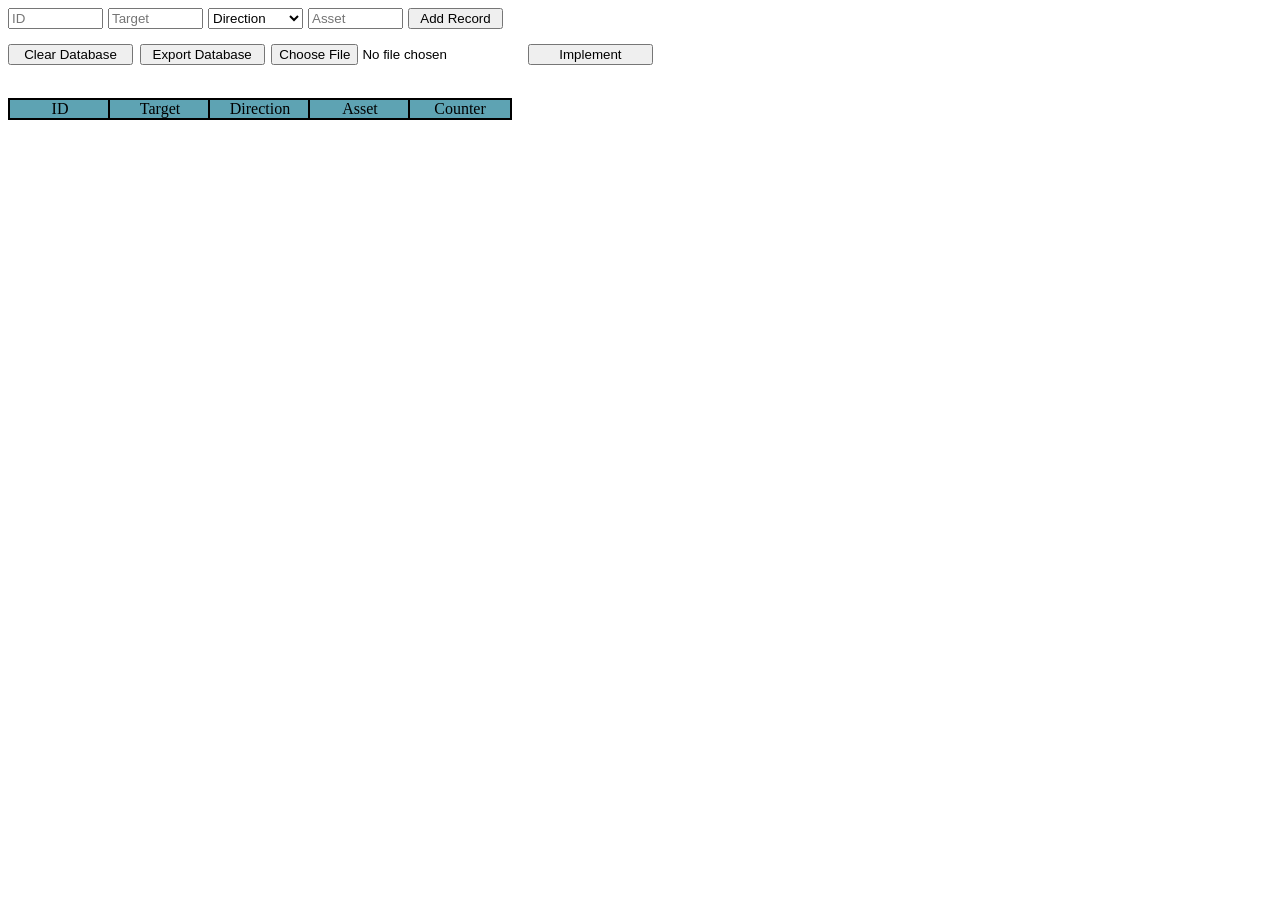
<file: main.html>
<html>
    <head>
        <!-- DO NOT REMOVE ANY COMMENTS -->
        <style>
        .headerItem {
            position: absolute; 
            width: 20%; 
            border-width: 2px; 
            border-color: black; 
            border-style: solid; 
            background-color:  #5ea3b3;
        }
        .bodyItem {
            position: absolute; 
            width: 20%; 
            border-width: 1px; 
            border-color: black; 
            border-style: solid; 
        }
        .removeButton {
            
            margin-left: 100%;
        }
        </style>

        <script src="./lokisrc/lokijs.js"></script>
        <script src="./FileSaver/FileSaver.min.js"></script>
        <script type="text/javascript">
            var db= new loki('testdb.json');
            var recs;
            var counter = 0;

            function updateRecords() {
                loadCollection('recs', function (recs) {
                this.recs = recs;
                console.log(recs.data);
                recs.data.forEach(element => {
                    addRecrd(element.ID, element.Target, element.Direction, element.Asset, element.$loki);
                });
                // var newRecords = [ { ID:1, Target:2, Direction:"North", Asset:"1.jpg" },
                //                     { ID:1, Target:2, Direction:"North", Asset:"1.jpg"},
                //                     {ID:1, Target:2, Direction:"North", Asset:"1.jpg"}];
                // recs.insert(newRecords);
                //console.log("New Record", newRecords);
                savedb();
                });
            }

            function loadCollection(colName, callback) {
                db.loadDatabase({}, function () {
                    var _collection = db.getCollection(colName);

                    if (!_collection) {
                        console.log("Collection %s does not exit.", colName);
                        _collection = db.addCollection('recs');
                    }

                    callback(_collection);
                });
            }

            function addRecrd(id, target, select, asset, count) {
                var p = document.getElementById('TableBody');
                var div = document.createElement('div');
                div.innerHTML = '<div id="content1" style="margin-top: 0px">' + 
                    '<div class="bodyItem">' + id + '</div> ' + 
                    '<div class="bodyItem" style="left: 20%">' + target +'</div> ' + 
                    '<div class="bodyItem" style="left: 40%">' + select + '</div>' + 
                    '<div class="bodyItem" style="left: 60%">' + asset + '</div>' +
                    '<div class="bodyItem" style="left: 80%">' + count + '</div>' +
                    '</div>' + 
                    '<input id="Button' + counter + '"type="button" value="Delete" ' + 
                    'class="removeButton" onclick ="RemoveElement(this, ' +  count + ')"></input>';
                counter++;
                p.appendChild(div);                
            }

            function addRecord() {
                var a1 = document.getElementById("ID").value;
                var a2 = document.getElementById("Target").value;
                var a3n = document.getElementById("mySelect").value;
                // use a3n if you want index based select results. 
                var sel = document.getElementById("mySelect"); 
                var a3 = sel.options[sel.selectedIndex].text;
                //use a3 if you want the text as-is
                var a4 = document.getElementById("Asset").value;
                if(a1=="" || a1==null||a2==""||a2==null||a3=="Direction"||a3==null||a4==""||a4==null)
                {
                    alert("One of the values missing!");
                }
                else      
                {
                    var newRecords = { ID:a1, Target:a2, Direction:a3n, Asset:a4};
                    var lok = recs.insert(newRecords).$loki;
                    console.log(a1 + " " + lok);
                    console.log(recs.data);
                    var p = document.getElementById('TableBody');
                    var div = document.createElement('div');
                    div.innerHTML = '<div id="content1" style="margin-top: 0px">' + 
                        '<div class="bodyItem">' + a1 + '</div> ' + 
                        '<div class="bodyItem" style="left: 20%">' + a2 +'</div> ' + 
                        '<div class="bodyItem" style="left: 40%">' + a3n + '</div>' + 
                        '<div class="bodyItem" style="left: 60%">' + a4 + '</div>' +
                        '<div class="bodyItem" style="left: 80%">' + lok + '</div>' +
                        '</div>' + 
                        '<input id="Button' + counter + '"type="button" value="Delete" ' + 
                        'class="removeButton" onclick ="RemoveElement(this, ' +  lok + ')"></input>';
                    counter++;
                    p.appendChild(div); 
                    savedb();   
                }    
            }
            function RemoveElement(div, counr) {
                recs.chain().find({$loki: counr}).remove();
                document.getElementById("TableBody").removeChild(div.parentNode);   
                counter--;
                console.log(recs.data);
                savedb();
            }

            function savedb() {
                db.saveDatabase(function(err) {
                    if (err) {
                        console.log(err);
                    }
                    else {
                        console.log("saved");
                    }
                    });
            }

            function getRidOfDb() {
                var res = confirm("Are you sure you want to clear?");
                if (res == true) {
                    recs.clear();
                    console.log("Deleted");
                    console.log(recs.data);
                    savedb();
                    window.location.reload();
                }
            }

            function ExportDB() {
                    savedb();
                    var text = "[";
                    loadCollection('recs', function (recs) {
                        this.recs = recs;
                        console.log(recs.data);
                        recs.data.forEach(element => {
                            text += "\n\t{";
                            text += "\n\t\"ID\": " + element.ID;
                            text += ",\n\t\"Target\": " + element.Target;
                            text += ",\n\t\"Direction\": " + element.Direction;
                            text += ",\n\t\"Asset\": " + element.Asset;
                            text += "\n\t},";
                        });
                    text = text.substring(0, text.length - 1);
                    text += "\n]";
                    });
                    var blob = new Blob([text], {type: "text/plain;charset=utf-8"});
                    saveAs(blob, "ExportedValues" + ".json");
            }

            function ImportDB() {
                //alert
                var fileToLoad = document.getElementById("fileToLoad").files[0];
                var textFromFileLoaded;
                var objs;
                var fileReader = new FileReader();
                fileReader.readAsText(fileToLoad, "UTF-8");
                fileReader.onload = function(fileLoadedEvent){
                    textFromFileLoaded = fileLoadedEvent.target.result;
                    //console.log(textFromFileLoaded);
                    objs = JSON.parse(textFromFileLoaded);
                    getRidOfDb();
                console.log(objs);
                recs.insert(objs);
                savedb();
                };
            }
        </script>
    </head>
    <body onload="updateRecords()">
        <div id="MainContainer" style="position: absolute; width: 800px">
            <div id="Controls" style="position: absolute; width: 500px">
                    <input type="text" style="position: absolute; width: 19%" placeholder="ID" id="ID"></input>
                    <input type="text" style="position: absolute; left: 20%; width: 19%" placeholder="Target" id="Target"></input>          
                    <select id="mySelect" style="position: absolute; left: 40%; width: 19%; height: 21px">
                        <option value="" disabled selected>Direction</option>
                        <option value="0">North</option>
                        <option value="1">North-East</option>
                        <option value="2">East</option>
                        <option value="3">South-East</option>
                        <option value="4">South</option>
                        <option value="5">South-West</option>
                        <option value="6">West</option>
                        <option value="7">North-West</option>
                    </select>
                    <input type="text" placeholder="Asset" id="Asset" style="position: absolute; left: 60%; width: 19%"></input>
                    <input type="button" name="btnAddRecord" onclick="addRecord()" value="Add Record" 
                        style="position: absolute; left: 80%; width: 19%"></input>
            </div>
            <br><br>    
            <div id="Controls2" style="position: absolute; width: 500px">
                <input type="button" style="position: absolute; width: 25%" id="ClearDB" onclick="getRidOfDb()"
                 value="Clear Database"/>
                <input type="button" style="position: absolute; width: 25%; margin-left: 26.33%" id="ExportDB" onclick="ExportDB()" 
                 value="Export Database"/>
                <input type="file"  style="position: absolute; width: 50%; margin-left: 52.66%" id="fileToLoad" accept=".json">
                </input>
                <input type="button" style="position: absolute; width: 25%; margin-left: 103.99%" onclick="ImportDB()" 
                 multiple="false" value="Implement"/>
            </div>
            <br>
            <br>
            <br>
            <!-- Header --> 
            <div id="Heading" style="position: absolute; width: 500px; height: 25px;  text-align: center">
                <div class="headerItem">
                    ID
                </div>
                <div class="headerItem" style="left:20%">
                    Target
                </div>
                <div class="headerItem" style="left:40%">
                    Direction
                </div>
                <div class="headerItem" style="left:60%">
                    Asset
                </div>
                <div class="headerItem" style="left:80%">
                    Counter
                </div>
            </div>
            <!-- Table Contents -->
            <div id="TableBody" style="position: absolute; width: 500px; margin-top: 22px; text-align: center; left: 1px">
            </div>
            
        </div>
    </body>
</html>
</file>
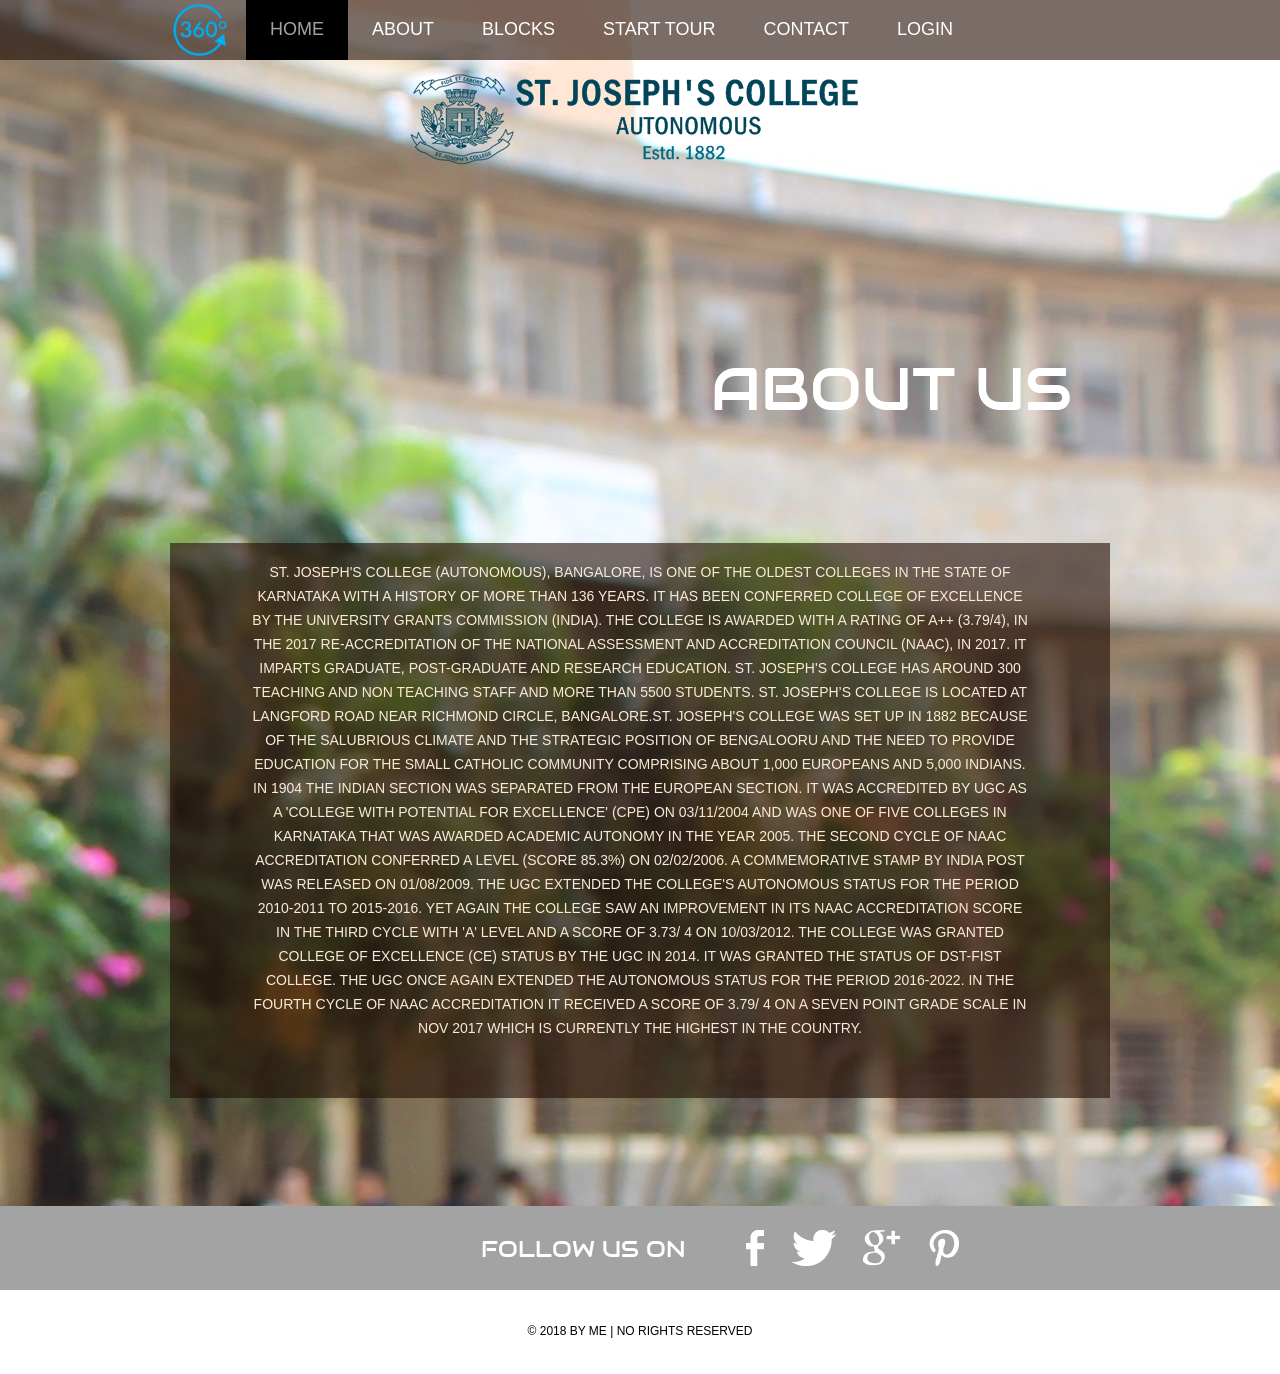
<file: Website/about.html>
<!doctype html>
<!-- Website template by freewebsitetemplates.com -->
<html>
<head>
	<meta charset="UTF-8">
	<meta name="viewport" content="width=device-width, initial-scale=1.0">
	<title>CAMPUS TOUR PROTOTYPE</title>
	<link rel="stylesheet" href="css/style.css" type="text/css">
	<link rel="stylesheet" type="text/css" href="css/mobile.css">
	<script src="js/mobile.js" type="text/javascript"></script>
</head>
<body>
	<div id="page">
		<div id="header">
			<div>
				<a href="index.html" class="logo"><img src="images/360icon.png" alt="" height="60" width="20"></a>
				<ul id="navigation">
					<li class="selected">
						<a href="index.html">Home</a>
					</li>
					<li>
						<a href="">About</a>
					</li>
					<li class="menu">
						<a href="">Blocks</a>
						<ul class="primary">
							<!-- <li>
								<a href=""></a>
							</li> -->
						</ul>
					</li>
					<li class="menu">
						<a href="http://localhost:8081/vr/">Start tour</a>
						<ul class="secondary">
							
						</ul>
					</li>
					<li>
						<a href="">Contact</a>
					</li>
					<li><a href="main.html">LOGIN</a></li>
				</ul>
			</div>
		</div>
		<div id="body" class="home">
			<div class="header">
				<div>
					
					<img src="images/sjc.svg">
					
					<h1 style="float: left">ABOUT US</h1>
						<h3>
							<b>
						<p style="color: antiquewhite; ">St. Joseph's College (Autonomous), Bangalore, is one of the oldest colleges in the state of Karnataka with a history of more than 136 years. It has been conferred College of Excellence by the University Grants Commission (India). The college is awarded with a rating of A++ (3.79/4), in the 2017 re-accreditation of the National Assessment and Accreditation Council (NAAC), in 2017. It imparts graduate, post-graduate and research education. St. Joseph's College has around 300 teaching and non teaching staff and more than 5500 students. St. Joseph’s College is located at Langford Road near Richmond Circle, Bangalore.St. Joseph's College was set up in 1882 because of the salubrious climate and the strategic position of Bengalooru and the need to provide education for the small Catholic community comprising about 1,000 Europeans and 5,000 Indians. In 1904 the Indian section was separated from the European section.

  It was accredited by UGC as a 'College with Potential for Excellence' (CPE) on 03/11/2004 and was one of five colleges in Karnataka that was awarded academic autonomy in the year 2005. The second cycle of NAAC Accreditation conferred A level (Score 85.3%) on 02/02/2006. A commemorative stamp by India Post was released on 01/08/2009. The UGC extended the College's Autonomous Status for the period 2010-2011 to 2015-2016. Yet again the college saw an improvement in its NAAC Accreditation score in the third cycle with 'A' level and a score of 3.73/ 4 on 10/03/2012. The college was granted College of Excellence (CE) status by the UGC in 2014. It was granted the status of DST-FIST College. The UGC once again extended the Autonomous Status for the period 2016-2022. In the fourth cycle of NAAC accreditation it received a score of 3.79/ 4 on a seven point grade scale in Nov 2017 which is currently the highest in the country.
							</p></h3>
							</b>
				</div>
			</div>
			<br>
	<br>
	<br>
<br>
<br>
			<br>
			
			<div id="footer">					
			<div class="connect">
				
			
				<div>
					<h1>FOLLOW us ON</h1>
					<div>
						<a href="http://freewebsitetemplates.com/go/facebook/" class="facebook">facebook</a>
						<a href="http://freewebsitetemplates.com/go/twitter/" class="twitter">twitter</a>
						<a href="http://freewebsitetemplates.com/go/googleplus/" class="googleplus">googleplus</a>
						<a href="http://pinterest.com/fwtemplates/" class="pinterest">pinterest</a>
					</div>
				</div>
			</div>
			<div class="footnote">
				<div>
					<p>&copy; 2018 BY ME | NO RIGHTS RESERVED</p>
				</div>
			</div>		
	</div>
				</div>
</body>
</html>
</file>
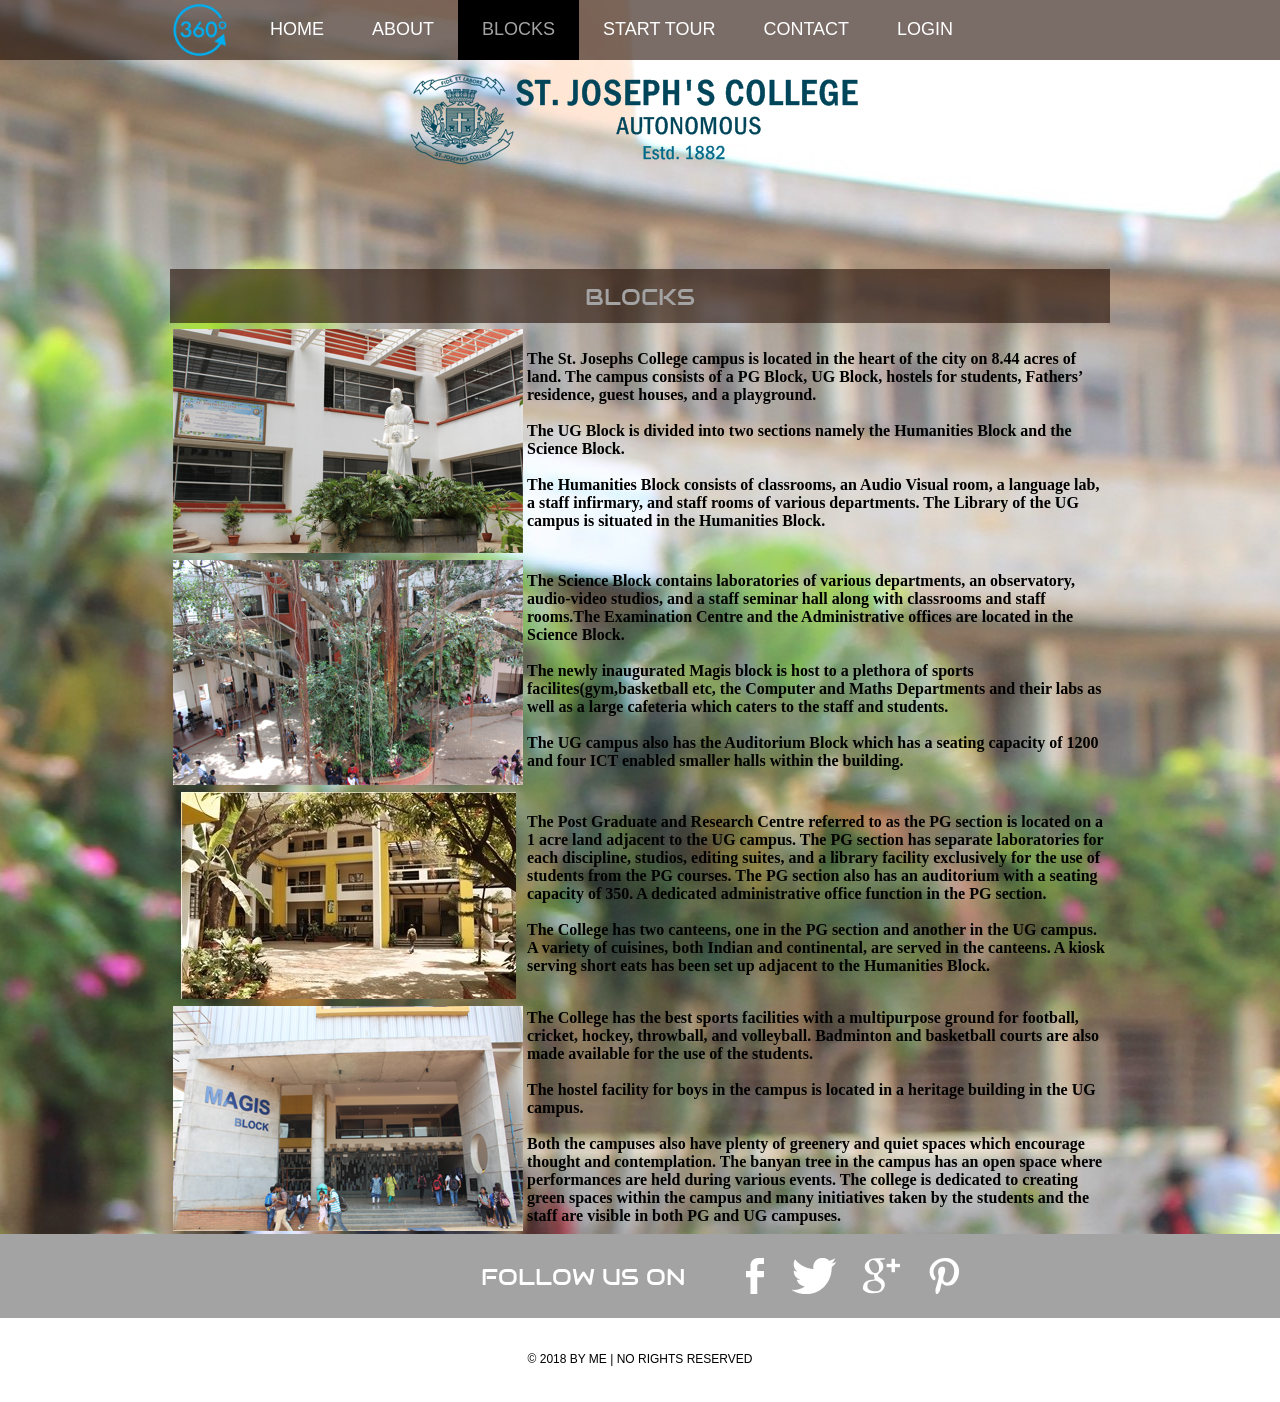
<file: Website/blocks.html>
<!doctype html>
<html>
<head>
	<meta charset="UTF-8">
	<meta name="viewport" content="width=device-width, initial-scale=1.0">
	<title>CAMPUS TOUR PROTOTYPE</title>
	<link rel="stylesheet" href="css/style.css" type="text/css">
	<link rel="stylesheet" type="text/css" href="css/mobile.css">
	<script src="js/mobile.js" type="text/javascript"></script>
</head>
<body>
	<div id="page">
		<div id="header">
			<div>
				<a href="index.html" class="logo"><img src="images/360icon.png" alt="" height="60" width="20"></a>
				<ul id="navigation">
					<li class="menu">
						<a href="index.html">Home</a>
					</li>
					<li>
						<a href="about.html">About</a>
					</li>
					<li class="selected">
						<a href="">Blocks</a>
						<ul class="primary">
							<!-- <li>
								<a href=""></a>
							</li> -->
						</ul>
					</li>
					<li class="menu">
						<a href="http://localhost:8081/vr/">Start tour</a>
						<ul class="secondary">
							
						</ul>
					</li>
					<li>
						<a href="newcontact.html">Contact</a>
					</li>
					<li><a href="login.html">LOGIN</a></li>
				</ul>
			</div>
		</div>
		<div id="body" class="home">
			<div class="header">
				<div>
					
					<img src="images/sjc.svg">
			
					<table><h3>BLOCKS</h3> <tr>
						<td><img src="images/IMG_3146.png">
						</td>
						<td><font color="black"><b>
The St. Josephs College campus is located in the heart of the city on 8.44 acres of land. The campus consists of a PG Block, UG Block, hostels for students, Fathers’ residence, guest houses, and a playground.
<br /><br />
The UG Block is divided into two sections namely the Humanities Block and the Science Block.
<br /><br />
The Humanities Block consists of classrooms, an Audio Visual room, a language lab, a staff infirmary, and staff rooms of various departments. The Library of the UG campus is situated in the Humanities Block. 




						</td></tr>
							<tr>
							<td>
								<img src="images/IMG_3169.png"></td>
							<td><b>The Science Block contains laboratories of various departments, an observatory, audio-video studios, and a staff seminar hall along with classrooms and staff rooms.The Examination Centre and the Administrative offices are located in the Science Block.
								<br><br>The newly inaugurated Magis block is host to a plethora of sports facilites(gym,basketball etc, the Computer and Maths Departments and their labs as well as a large cafeteria which caters to the staff and students.
<br /><br />
The UG campus also has the Auditorium Block which has a seating capacity of 1200 and four ICT enabled smaller halls within the building. 

								</td></tr>
							<tr>
							<td>
								<img src="images/campus_3.JPG"</td>
							<td>
								<b>The Post Graduate and Research Centre referred to as the PG section is located on a 1 acre land adjacent to the UG campus. The PG section has separate laboratories for each discipline, studios, editing suites, and a library facility exclusively for the use of students from the PG courses. The PG section also has an auditorium with a seating capacity of 350. A dedicated administrative office function in the PG section.
<br /><br />
The College has two canteens, one in the PG section and another in the UG campus. A variety of cuisines, both Indian and continental, are served in the canteens. A kiosk serving short eats has been set up adjacent to the Humanities Block. 
</b></td></tr>
							<tr>
							<td>
								<img src="images/IMG_3156.png"</td>
							<td>
								<b>The College has the best sports facilities with a multipurpose ground for football, cricket, hockey, throwball, and volleyball. Badminton and basketball courts are also made available for the use of the students.
<br /><br />
The hostel facility for boys in the campus is located in a heritage building in the UG campus.
<br /><br />
Both the campuses also have plenty of greenery and quiet spaces which encourage thought and contemplation. The banyan tree in the campus has an open space where performances are held during various events. The college is dedicated to creating green spaces within the campus and many initiatives taken by the students and the staff are visible in both PG and UG campuses. 
</b></td></tr>
					</table>
						</div>
				</div>
						<div id="footer">
			<div class="connect">
				<div>
					<h1>FOLLOW us ON</h1>
					<div>
						<a href="http://freewebsitetemplates.com/go/facebook/" class="facebook">facebook</a>
						<a href="http://freewebsitetemplates.com/go/twitter/" class="twitter">twitter</a>
						<a href="http://freewebsitetemplates.com/go/googleplus/" class="googleplus">googleplus</a>
						<a href="http://pinterest.com/fwtemplates/" class="pinterest">pinterest</a>
					</div>
				</div>
			</div>
			<div class="footnote">
				<div>
					<p>&copy; 2018 BY ME | NO RIGHTS RESERVED</p>
				</div>
			</div>
		</div>
	</div>
</body>
</html>
</file>
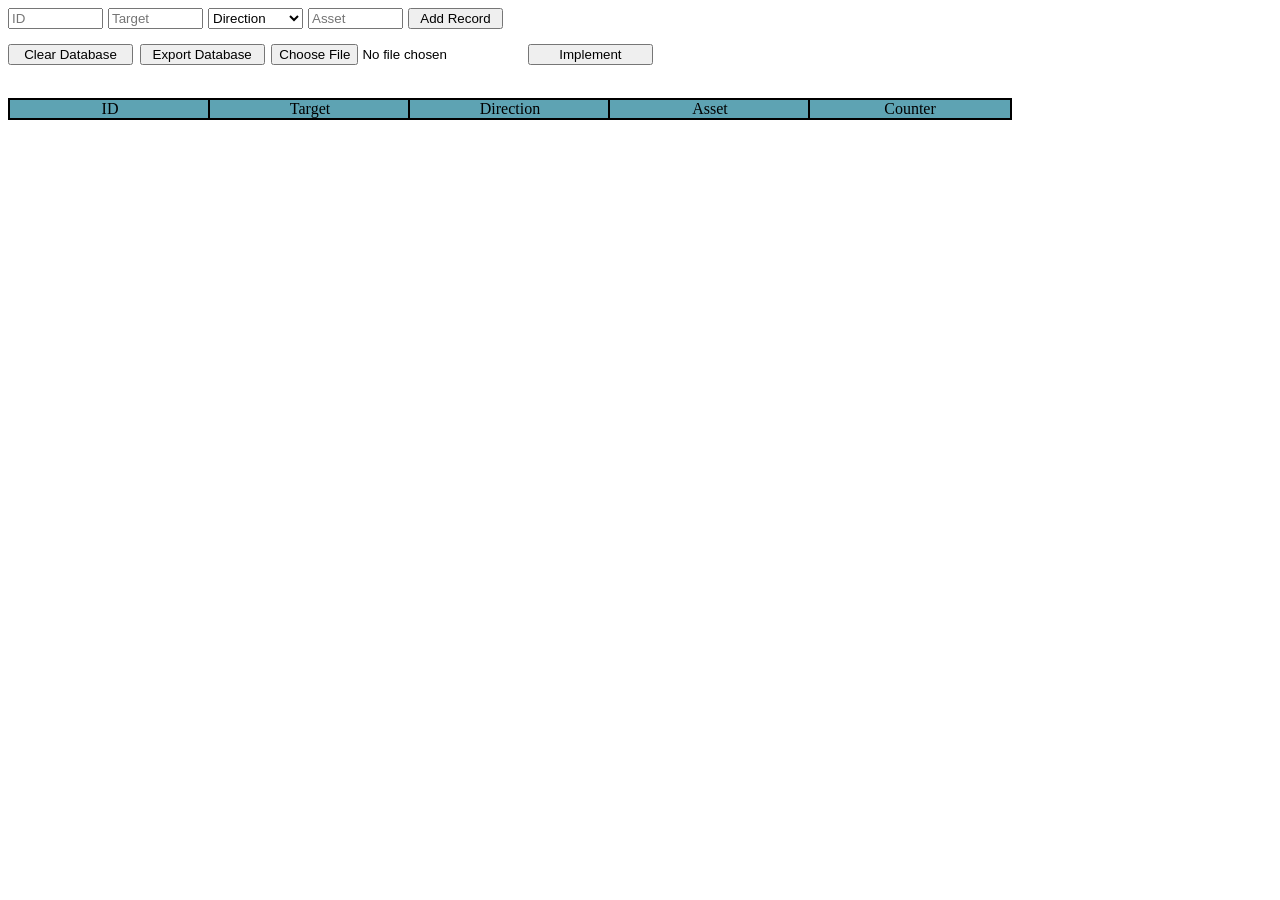
<file: Website/main.html>
<html>
    <head>
        <!-- DO NOT REMOVE ANY COMMENTS -->
        <style>
        .headerItem {
            position: absolute; 
            text-align: center;
            width: 40%; 
            border-width: 2px; 
            border-color: black; 
            border-style: solid; 
            background-color:  #5ea3b3;
        }
        .bodyItem {
            position: absolute; 
            width: 40%; 
            border-width: 1px; 
            border-color: black; 
            border-style: solid; 
        }
        .removeButton {
            
            margin-left: 220%;
        }
        </style>
        <script src="./lokisrc/lokijs.js"></script>
        <script src="./FileSaver/FileSaver.min.js"></script>
        <script type="text/javascript">
            var db= new loki('testdb.json');
            var recs;
            var counter = 0;

            function updateRecords() {
                loadCollection('recs', function (recs) {
                this.recs = recs;
                console.log(recs.data);
                recs.data.forEach(element => {
                    addRecrd(element.ID, element.Target, element.Direction, element.Asset, element.$loki);
                });
                // var newRecords = [ { ID:1, Target:2, Direction:"North", Asset:"1.jpg" },
                //                     { ID:1, Target:2, Direction:"North", Asset:"1.jpg"},
                //                     {ID:1, Target:2, Direction:"North", Asset:"1.jpg"}];
                // recs.insert(newRecords);
                //console.log("New Record", newRecords);
                savedb();
                });
            }

            function loadCollection(colName, callback) {
                db.loadDatabase({}, function () {
                    var _collection = db.getCollection(colName);

                    if (!_collection) {
                        console.log("Collection %s does not exit.", colName);
                        _collection = db.addCollection('recs');
                    }

                    callback(_collection);
                });
            }

            function addRecrd(id, target, select, asset, count) {
                var p = document.getElementById('TableBody');
                var div = document.createElement('div');
                div.innerHTML = '<div id="content1" style="margin-top: 0px" align="center">' + 
                    '<div class="bodyItem">' + id + '</div> ' + 
                    '<div class="bodyItem" style="left: 20%" align="center">' + target +'</div> ' + 
                    '<div class="bodyItem" style="left: 40%" align="center">' + select + '</div>' + 
                    '<div class="bodyItem" style="left: 60%" align="center">' + asset + '</div>' +
                    '<div class="bodyItem" style="left: 80%" align="center">' + count + '</div>' +
                    '</div>' + 
                    '<input id="Button' + counter + '"type="button" value="Delete" ' + 
                    'class="removeButton" onclick ="RemoveElement(this, ' +  count + ')"></input>';
                counter++;
                p.appendChild(div);                
            }

            function addRecord() {
                var a1 = document.getElementById("ID").value;
                var a2 = document.getElementById("Target").value;
                var a3n = document.getElementById("mySelect").value;
                // use a3n if you want index based select results. 
                var sel = document.getElementById("mySelect"); 
                var a3 = sel.options[sel.selectedIndex].text;
                //use a3 if you want the text as-is
                var a4 = document.getElementById("Asset").value;
                if(a1=="" || a1==null||a2==""||a2==null||a3=="Direction"||a3==null||a4==""||a4==null)
                {
                    alert("One of the values missing!");
                }
                else      
                {
                    var newRecords = { ID:a1, Target:a2, Direction:a3n, Asset:a4};
                    var lok = recs.insert(newRecords).$loki;
                    console.log(a1 + " " + lok);
                    console.log(recs.data);
                    var p = document.getElementById('TableBody');
                    var div = document.createElement('div');
                    div.innerHTML = '<div id="content1" style="margin-top: 0px">' + 
                        '<div class="bodyItem">' + a1 + '</div> ' + 
                        '<div class="bodyItem" style="left: 40%">' + a2 +'</div> ' + 
                        '<div class="bodyItem" style="left: 80%">' + a3 + '</div>' + 
                        '<div class="bodyItem" style="left: 120%">' + a4 + '</div>' +
                        '<div class="bodyItem" style="left: 160%">' + lok + '</div>' +
                        '</div>' + 
                        '<input id="Button' + counter + '"type="button" value="Delete"' + 
                        'class="removeButton" style="left:180%" onclick ="RemoveElement(this, ' +  lok + ')"></input>';
                    counter++;
                    p.appendChild(div); 
                    savedb();   
                }    
            }
            function RemoveElement(div, counr) {
                recs.chain().find({$loki: counr}).remove();
                document.getElementById("TableBody").removeChild(div.parentNode);   
                counter--;
                console.log(recs.data);
                savedb();
            }

            function savedb() {
                db.saveDatabase(function(err) {
                    if (err) {
                        console.log(err);
                    }
                    else {
                        console.log("saved");
                    }
                    });
            }

            function getRidOfDb() {
                var res = confirm("Are you sure you want to clear?");
                if (res == true) {
                    recs.clear();
                    console.log("Deleted");
                    console.log(recs.data);
                    savedb();
                    window.location.reload();
                }
            }

            function ExportDB() {
                    savedb();
                    var text = "[";
                    loadCollection('recs', function (recs) {
                        this.recs = recs;
                        console.log(recs.data);
                        recs.data.forEach(element => {
                            text += "\n\t{";
                            text += "\n\t\"ID\": " + element.ID;
                            text += ",\n\t\"Target\": " + element.Target;
                            text += ",\n\t\"Direction\": " + element.Direction;
                            text += ",\n\t\"Asset\": " + element.Asset;
                            text += "\n\t},";
                        });
                    text = text.substring(0, text.length - 1);
                    text += "\n]";
                    });
                    var blob = new Blob([text], {type: "text/plain;charset=utf-8"});
                    saveAs(blob, "ExportedValues" + ".loki.db");
            }

            function ImportDB() {
                //alert
                var fileToLoad = document.getElementById("fileToLoad").files[0];
                var textFromFileLoaded;
                var objs;
                var fileReader = new FileReader();
                fileReader.readAsText(fileToLoad, "UTF-8");
                fileReader.onload = function(fileLoadedEvent){
                    textFromFileLoaded = fileLoadedEvent.target.result;
                    //console.log(textFromFileLoaded);
                    objs = JSON.parse(textFromFileLoaded);
                    getRidOfDb();
                console.log(objs);
                recs.insert(objs);
                savedb();
                };
            }
        </script>
    </head>
    <body onload="updateRecords()">
        <div id="MainContainer" style="position: absolute; width: 800px">
            <div id="Controls" style="position: absolute; width: 500px">
                    <input type="text" style="position: absolute; width: 19%" placeholder="ID" id="ID"></input>
                    <input type="text" style="position: absolute; left: 20%; width: 19%" placeholder="Target" id="Target"></input>          
                    <select id="mySelect" style="position: absolute; left: 40%; width: 19%; height: 21px">
                        <option value="" disabled selected>Direction</option>
                        <option value="0">North</option>
                        <option value="1">North-East1</option>
                        <option value="2">North-East</option>
                        <option value="3">North-East2</option>
                        <option value="4">East</option>
                        <option value="5">South-East1</option>
                        <option value="6">South-East</option>
                        <option value="7">South-East2</option>
                        <option value="8">South</option>
                        <option value="9">South-West1</option>
                        <option value="10">South-West</option>
                        <option value="11">South-West2</option>
                        <option value="12">West</option>
                        <option value="13">North-West1</option>
                        <option value="14">North-West</option>
                        <option value="15">North-West2</option>
                    </select>
                    <input type="text" placeholder="Asset" id="Asset" style="position: absolute; left: 60%; width: 19%"></input>
                    <input type="button" name="btnAddRecord" onclick="addRecord()" value="Add Record" 
                        style="position: absolute; left: 80%; width: 19%"></input>
            </div>
            <br><br>    
            <div id="Controls2" style="position: absolute; width: 500px">
                <input type="button" style="position: absolute; width: 25%" id="ClearDB" onclick="getRidOfDb()"
                 value="Clear Database"/>
                <input type="button" style="position: absolute; width: 25%; margin-left: 26.33%" id="ExportDB" onclick="ExportDB()" 
                 value="Export Database"/>
                <input type="file"  style="position: absolute; width: 50%; margin-left: 52.66%" id="fileToLoad" accept=".loki.db">
                </input>
                <input type="button" style="position: absolute; width: 25%; margin-left: 103.99%" onclick="ImportDB()" 
                 multiple="false" value="Implement"/>
            </div>
            <br>
            <br>
            <br>
            <!-- Header --> 
            <div id="Heading" style="position: absolute; width: 500px; height: 25px;  text-align: center">
                <div class="headerItem">
                    ID
                </div>
                <div class="headerItem" style="left:40%" align="center">
                    Target
                </div>
                <div class="headerItem" style="left:80%" align="center">
                    Direction
                </div>
                <div class="headerItem" style="left:120%" align="center">
                    Asset
                </div>
                <div class="headerItem" style="left:160%" align="center">
                    Counter
                </div>
            </div>
            <!-- Table Contents -->
            <div id="TableBody" style="position: absolute; width: 500px; margin-top: 22px; text-align: center; left: 1px">
            </div>
            
        </div>
    </body>
</html>
</file>
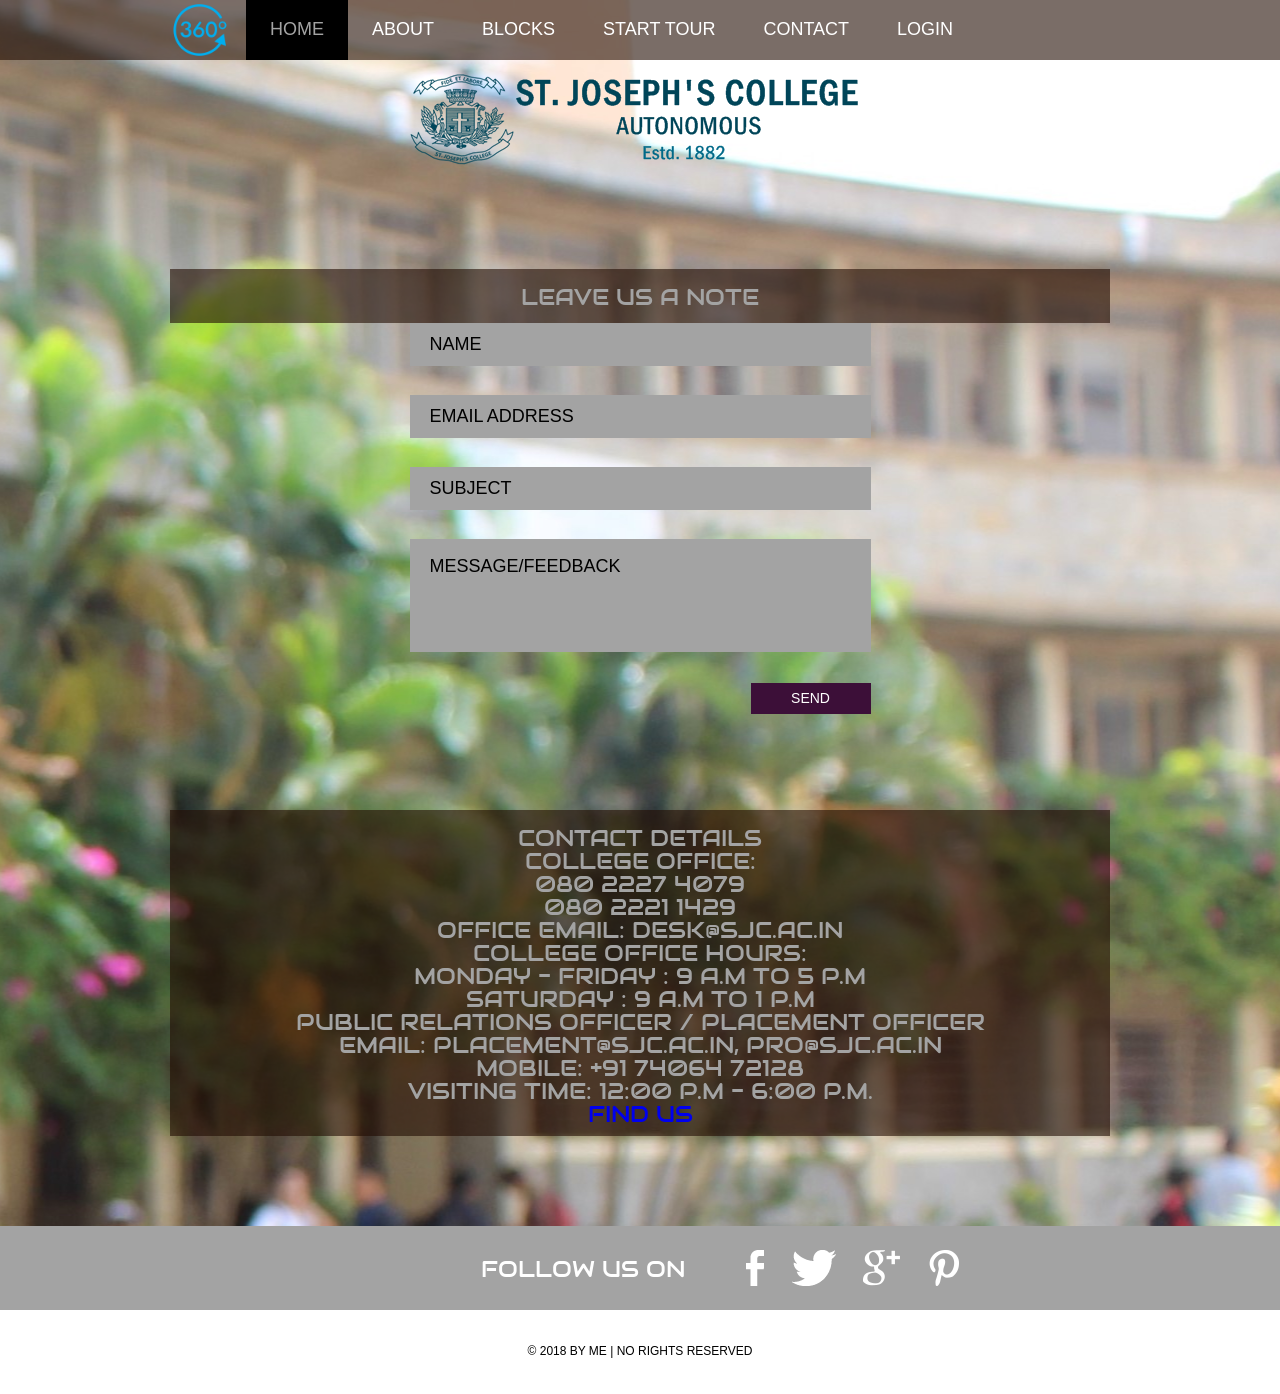
<file: Website/newcontact.html>
<!doctype html>
<html>
<head>
	<meta charset="UTF-8">
	<meta name="viewport" content="width=device-width, initial-scale=1.0">
	<title>CAMPUS TOUR PROTOTYPE</title>
	<link rel="stylesheet" href="css/style.css" type="text/css">
	<link rel="stylesheet" type="text/css" href="css/mobile.css">
	<script src="js/mobile.js" type="text/javascript"></script>
</head>
<body>
	<div id="page">
		<div id="header">
			<div>
				<a href="index.html" class="logo"><img src="images/360icon.png" alt="" height="60" width="20"></a>
				<ul id="navigation">
					<li class="selected">
						<a href="index.html">Home</a>
					</li>
					<li>
						<a href="">About</a>
					</li>
					<li class="menu">
						<a href="">Blocks</a>
						<ul class="primary">
							<!-- <li>
								<a href=""></a>
							</li> -->
						</ul>
					</li>
					<li class="menu">
						<a href="http://localhost:8081/vr/">Start tour</a>
						<ul class="secondary">
							
						</ul>
					</li>
					<li>
						<a href="">Contact</a>
					</li>
					<li><a href="main.html">LOGIN</a></li>
				</ul>
			</div>
		</div>
		<div id="body" class="home">
			<div class="header">
				<div>
					
					<img src="images/sjc.svg">
						<center>
					<h3>Leave us a Note</h3>
					
					<form action="index.html">
						<input type="text" name="Name" value="Name" onblur="this.value=!this.value?'Name':this.value;" onfocus="this.select()" onclick="this.value='';">
						<input type="text" name="Email Address" value="Email Address" onblur="this.value=!this.value?'Email Address':this.value;" onfocus="this.select()" onclick="this.value='';">
						<input type="text" name="Subject" value="Subject" onblur="this.value=!this.value?'Subject':this.value;" onfocus="this.select()" onclick="this.value='';">
						<textarea name="message" cols="50" rows="7">Message/Feedback</textarea>
						<input align="absmiddle" type="submit" value="Send" id="submit">
					</form>
					
					<h3>Contact Details<br>
					College Office:<br>
080 2227 4079<br>
080 2221 1429<br>
Office Email: desk@sjc.ac.in<br>
					College Office Hours:<br>
Monday - Friday : 9 a.m to 5 p.m<br>
Saturday : 9 a.m to 1 p.m<br>
					Public Relations Officer / Placement Officer<br>
Email: placement@sjc.ac.in, pro@sjc.ac.in<br>
Mobile: +91 74064 72128 <br>
Visiting Time: 12:00 p.m - 6:00 p.m.<br>
					<a href="https://www.google.co.in/maps/place/St.+Joseph's+College/@12.9611733,77.5978764,16.95z/data=!4m8!1m2!2m1!1smaps!3m4!1s0x0:0xdec852132523ceae!8m2!3d12.9620077!4d77.5962076">Find Us</a></h3>
					</center>
				</div>
			</div>
			<br><br><br><br><br>
			<div id="footer">					
			<div class="connect">
				
			
				<div>
					<h1>FOLLOW us ON</h1>
					<div>
						<a href="http://freewebsitetemplates.com/go/facebook/" class="facebook">facebook</a>
						<a href="http://freewebsitetemplates.com/go/twitter/" class="twitter">twitter</a>
						<a href="http://freewebsitetemplates.com/go/googleplus/" class="googleplus">googleplus</a>
						<a href="http://pinterest.com/fwtemplates/" class="pinterest">pinterest</a>
					</div>
				</div>
			</div>
			<div class="footnote">
				<div>
					<p>&copy; 2018 BY ME | NO RIGHTS RESERVED</p>
				</div>
			</div>		
	</div>
				</div>
</body>
</html>
</file>
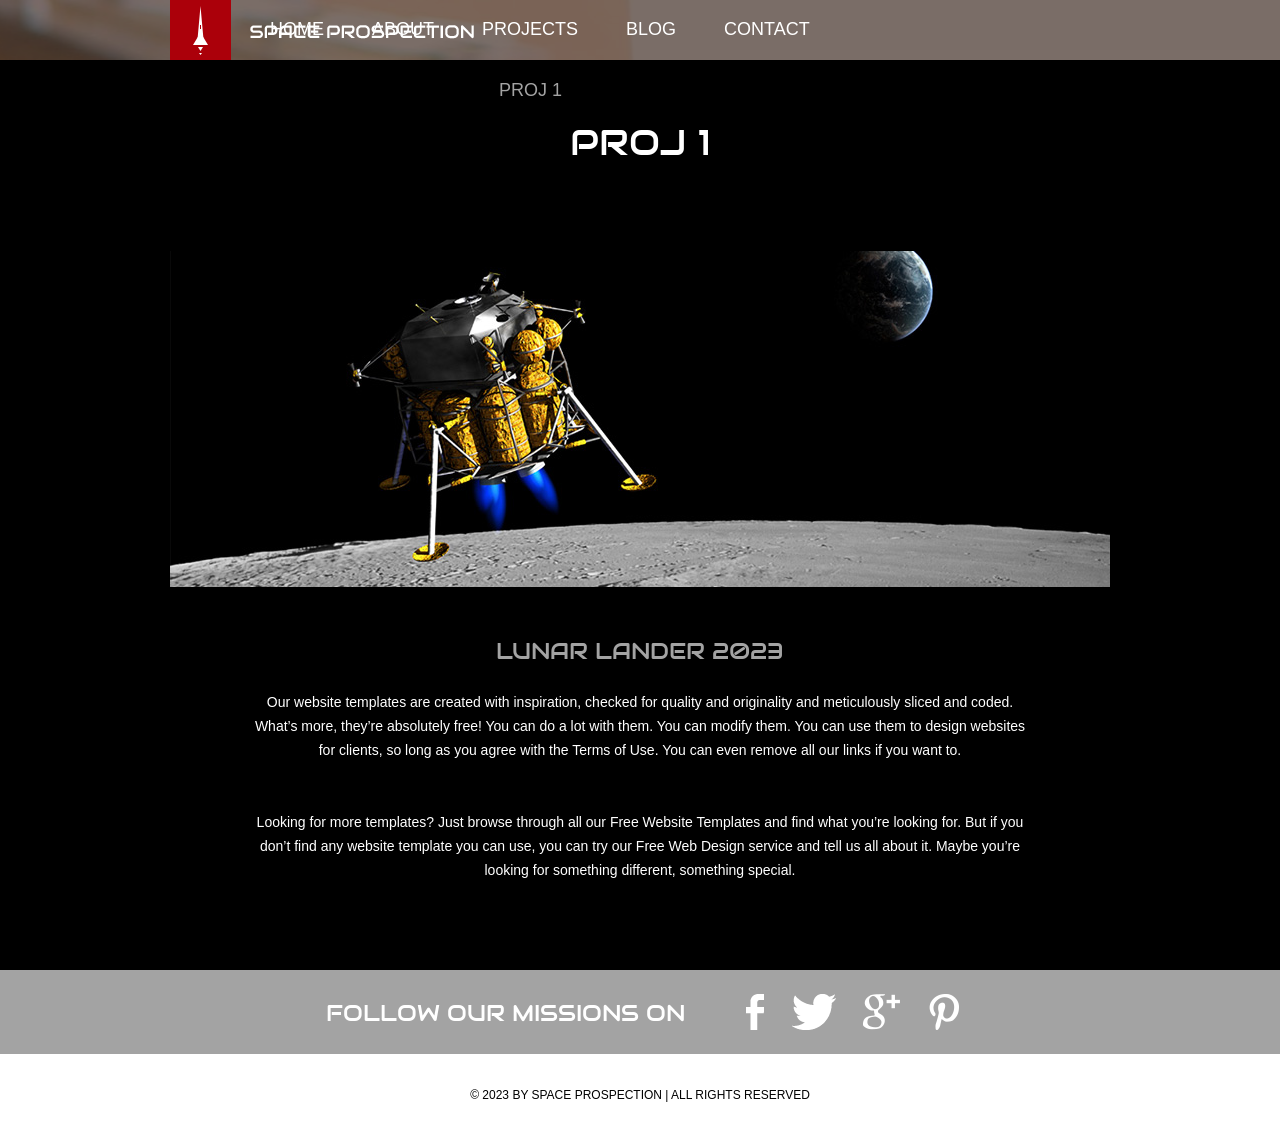
<file: Website/proj1.html>
<!doctype html>
<!-- Website template by freewebsitetemplates.com -->
<html>
<head>
	<meta charset="UTF-8">
	<meta name="viewport" content="width=device-width, initial-scale=1.0">
	<title>proj1 - Space Science Website Template</title>
	<link rel="stylesheet" href="css/style.css" type="text/css">
	<link rel="stylesheet" type="text/css" href="css/mobile.css">
	<script src="js/mobile.js" type="text/javascript"></script>
</head>
<body>
	<div id="page">
		<div id="header">
			<div>
				<a href="index.html" class="logo"><img src="images/logo.png" alt=""></a>
				<ul id="navigation">
					<li>
						<a href="index.html">Home</a>
					</li>
					<li>
						<a href="about.html">About</a>
					</li>
					<li class="menu">
						<a href="projects.html">Projects</a>
						<ul class="primary selected">
							<li>
								<a href="proj1.html">proj 1</a>
							</li>
						</ul>
					</li>
					<li class="menu">
						<a href="blog.html">Blog</a>
						<ul class="secondary">
							<li>
								<a href="singlepost.html">Single post</a>
							</li>
						</ul>
					</li>
					<li>
						<a href="contact.html">Contact</a>
					</li>
				</ul>
			</div>
		</div>
		<div id="body">
			<div class="header">
				<div>
					<h1>Proj 1</h1>
					<img src="images/moon-landing.jpg" alt="">
					<h2>LUNAR LANDER 2023</h2>
					<p>Our website templates are created with inspiration, checked for quality and originality and meticulously sliced and coded. What’s more, they’re absolutely free! You can do a lot with them. You can modify them. You can use them to design websites for clients, so long as you agree with the Terms of Use. You can even remove all our links if you want to.</p>
					<p>Looking for more templates? Just browse through all our Free Website Templates and find what you’re looking for. But if you don’t find any website template you can use, you can try our Free Web Design service and tell us all about it. Maybe you’re looking for something different, something special.</p>
				</div>
			</div>
		</div>
		<div id="footer">
			<div class="connect">
				<div>
					<h1>FOLLOW OUR  MISSIONS ON</h1>
					<div>
						<a href="http://freewebsitetemplates.com/go/facebook/" class="facebook">facebook</a>
						<a href="http://freewebsitetemplates.com/go/twitter/" class="twitter">twitter</a>
						<a href="http://freewebsitetemplates.com/go/googleplus/" class="googleplus">googleplus</a>
						<a href="http://pinterest.com/fwtemplates/" class="pinterest">pinterest</a>
					</div>
				</div>
			</div>
			<div class="footnote">
				<div>
					<p>&copy; 2023 BY SPACE PROSPECTION | ALL RIGHTS RESERVED</p>
				</div>
			</div>
		</div>
	</div>
</body>
</html>
</file>
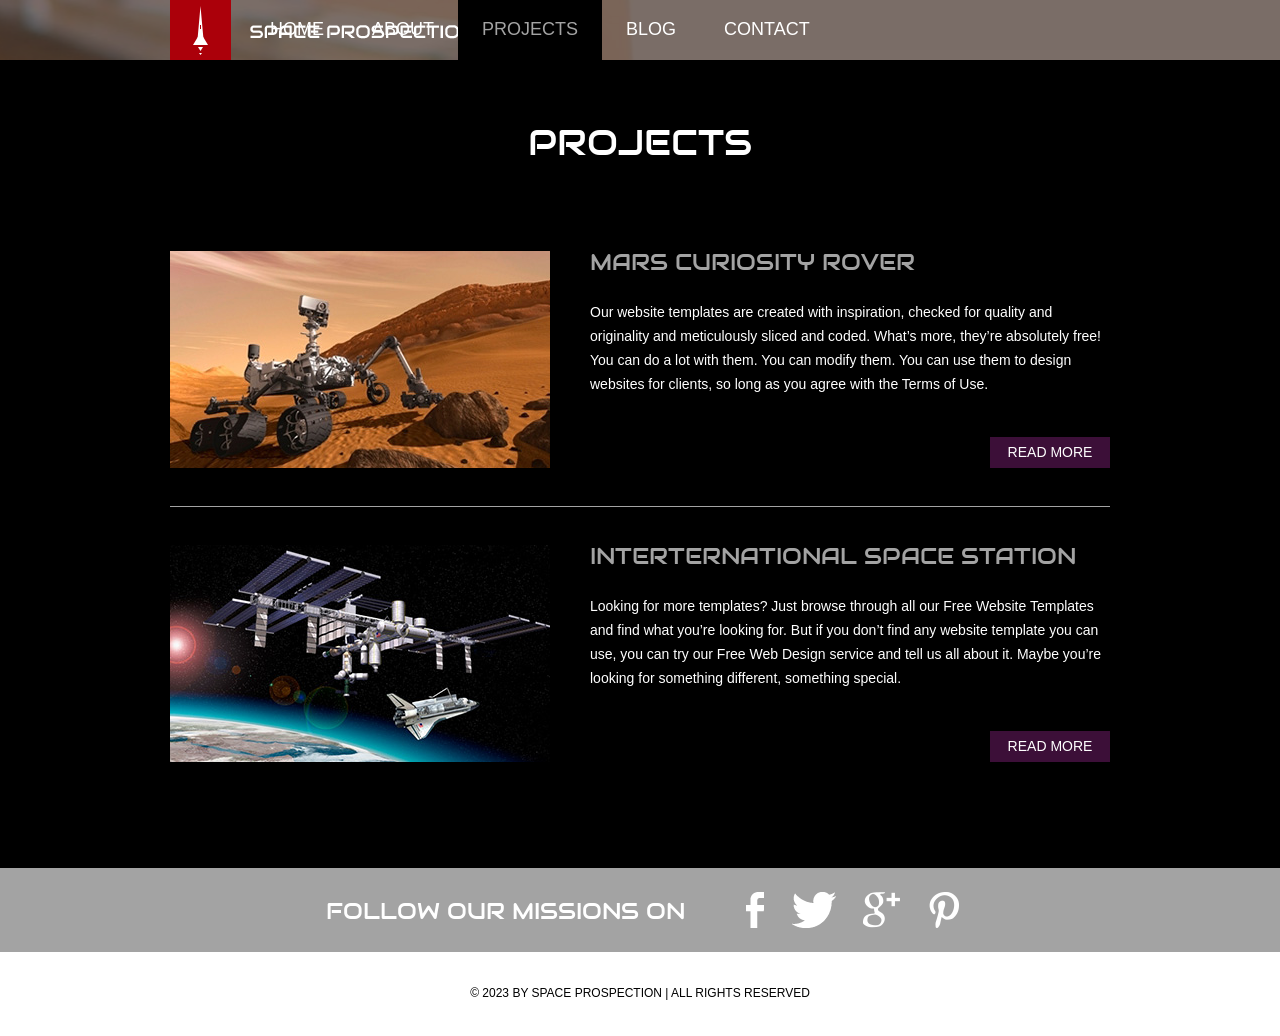
<file: Website/projects.html>
<!doctype html>
<!-- Website template by freewebsitetemplates.com -->
<html>
<head>
	<meta charset="UTF-8">
	<meta name="viewport" content="width=device-width, initial-scale=1.0">
	<title>projects - Space Science Website Template</title>
	<link rel="stylesheet" href="css/style.css" type="text/css">
	<link rel="stylesheet" type="text/css" href="css/mobile.css">
	<script src="js/mobile.js" type="text/javascript"></script>
</head>
<body>
	<div id="page">
		<div id="header">
			<div>
				<a href="index.html" class="logo"><img src="images/logo.png" alt=""></a>
				<ul id="navigation">
					<li>
						<a href="index.html">Home</a>
					</li>
					<li>
						<a href="about.html">About</a>
					</li>
					<li class="menu selected">
						<a href="projects.html">Projects</a>
						<ul class="primary">
							<li>
								<a href="proj1.html">proj 1</a>
							</li>
						</ul>
					</li>
					<li class="menu">
						<a href="blog.html">Blog</a>
						<ul class="secondary">
							<li>
								<a href="singlepost.html">Single post</a>
							</li>
						</ul>
					</li>
					<li>
						<a href="contact.html">Contact</a>
					</li>
				</ul>
			</div>
		</div>
		<div id="body">
			<div class="header">
				<div>
					<h1>Projects</h1>
					<ul>
						<li>
							<a href="proj1.html"><img src="images/curious-rover.jpg" alt=""></a>
							<div>
								<h1>MARS CURIOSITY ROVER </h1>
								<p>Our website templates are created with inspiration, checked for quality and originality and meticulously sliced and coded. What’s more, they’re absolutely free! You can do a lot with them. You can modify them. You can use them to design websites for clients, so long as you agree with the Terms of Use.</p>
								<a href="proj1.html" class="more">Read More</a>
							</div>
						</li>
						<li>
							<a href="proj1.html"><img src="images/space-station.jpg" alt=""></a>
							<div>
								<h1>INTERTERNATIONAL SPACE STATION</h1>
								<p>Looking for more templates? Just browse through all our Free Website Templates and find what you’re looking for. But if you don’t find any website template you can use, you can try our Free Web Design service and tell us all about it. Maybe you’re looking for something different, something special.</p>
								<a href="proj1.html" class="more">Read More</a>
							</div>
						</li>
					</ul>
				</div>
			</div>
		</div>
		<div id="footer">
			<div class="connect">
				<div>
					<h1>FOLLOW OUR  MISSIONS ON</h1>
					<div>
						<a href="http://freewebsitetemplates.com/go/facebook/" class="facebook">facebook</a>
						<a href="http://freewebsitetemplates.com/go/twitter/" class="twitter">twitter</a>
						<a href="http://freewebsitetemplates.com/go/googleplus/" class="googleplus">googleplus</a>
						<a href="http://pinterest.com/fwtemplates/" class="pinterest">pinterest</a>
					</div>
				</div>
			</div>
			<div class="footnote">
				<div>
					<p>&copy; 2023 BY SPACE PROSPECTION | ALL RIGHTS RESERVED</p>
				</div>
			</div>
		</div>
	</div>
</body>
</html>
</file>
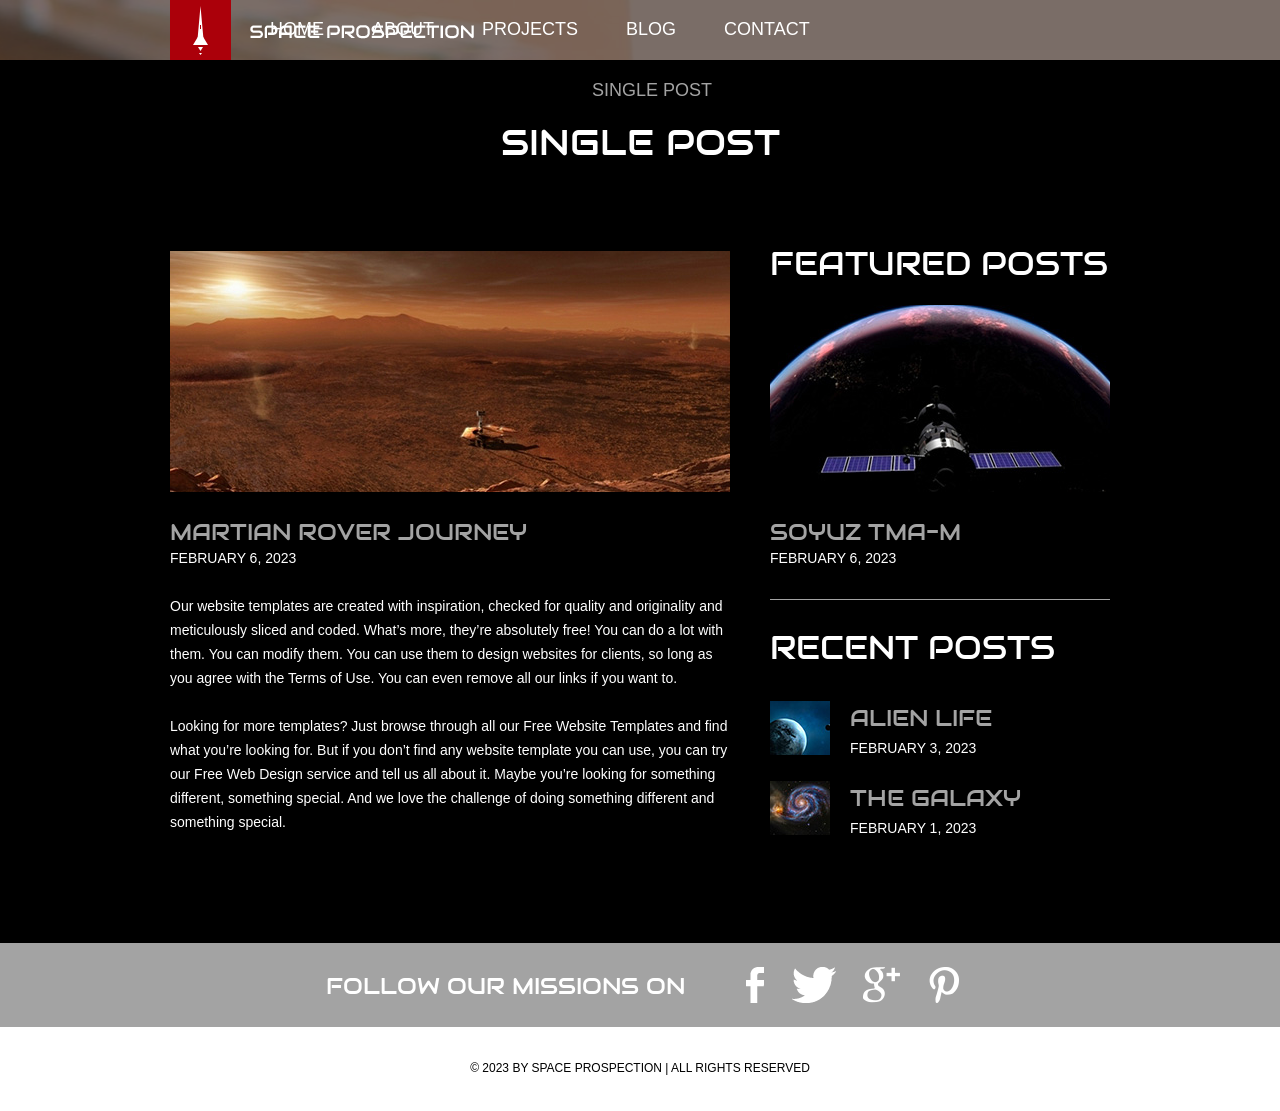
<file: Website/singlepost.html>
<!doctype html>
<!-- Website template by freewebsitetemplates.com -->
<html>
<head>
	<meta charset="UTF-8">
	<meta name="viewport" content="width=device-width, initial-scale=1.0">
	<title>singlepost - Space Science Website Template</title>
	<link rel="stylesheet" href="css/style.css" type="text/css">
	<link rel="stylesheet" type="text/css" href="css/mobile.css">
	<script src="js/mobile.js" type="text/javascript"></script>
</head>
<body>
	<div id="page">
		<div id="header">
			<div>
				<a href="index.html" class="logo"><img src="images/logo.png" alt=""></a>
				<ul id="navigation">
					<li>
						<a href="index.html">Home</a>
					</li>
					<li>
						<a href="about.html">About</a>
					</li>
					<li class="menu">
						<a href="projects.html">Projects</a>
						<ul class="primary">
							<li>
								<a href="proj1.html">proj 1</a>
							</li>
						</ul>
					</li>
					<li class="menu">
						<a href="blog.html">Blog</a>
						<ul class="secondary selected">
							<li>
								<a href="singlepost.html">Single post</a>
							</li>
						</ul>
					</li>
					<li>
						<a href="contact.html">Contact</a>
					</li>
				</ul>
			</div>
		</div>
		<div id="body">
			<div class="header">
				<div>
					<h1>Single Post</h1>
					<div class="article">
						<img src="images/martianrover-journey.jpg" alt="">
						<h1>MARTIAN ROVER JOURNEY</h1>
						<span>FEBRUARY 6, 2023</span>
						<p>Our website templates are created with inspiration, checked for quality and originality and meticulously sliced and coded. What’s more, they’re absolutely free! You can do a lot with them. You can modify them. You can use them to design websites for clients, so long as you agree with the Terms of Use. You can even remove all our links if you want to.</p>
						<p>Looking for more templates? Just browse through all our Free Website Templates and find what you’re looking for. But if you don’t find any website template you can use, you can try our Free Web Design service and tell us all about it. Maybe you’re looking for something different, something special. And we love the challenge of doing something different and something special.</p>
					</div>
					<div class="sidebar">
						<ul>
							<li>
								<h1>FEATURED POSTS</h1>
								<a href="blog.html"><img src="images/moon-satellite.jpg" alt=""></a>
								<h2>SOYUZ TMA-M</h2>
								<span>FEBRUARY 6, 2023</span>
							</li>
							<li>
								<h1>RECENT POSTS</h1>
								<ul>
									<li>
										<a href="blog.html"><img src="images/alien-life.jpg" alt=""></a>
										<h2>ALIEN LIFE</h2>
										<span>FEBRUARY 3, 2023</span>
									</li>
									<li>
										<a href="blog.html"><img src="images/galaxy.jpg" alt=""></a>
										<h2>THE GALAXY</h2>
										<span>FEBRUARY 1, 2023</span>
									</li>
								</ul>
							</li>
						</ul>
					</div>
				</div>
			</div>
		</div>
		<div id="footer">
			<div class="connect">
				<div>
					<h1>FOLLOW OUR  MISSIONS ON</h1>
					<div>
						<a href="http://freewebsitetemplates.com/go/facebook/" class="facebook">facebook</a>
						<a href="http://freewebsitetemplates.com/go/twitter/" class="twitter">twitter</a>
						<a href="http://freewebsitetemplates.com/go/googleplus/" class="googleplus">googleplus</a>
						<a href="http://pinterest.com/fwtemplates/" class="pinterest">pinterest</a>
					</div>
				</div>
			</div>
			<div class="footnote">
				<div>
					<p>&copy; 2023 BY SPACE PROSPECTION | ALL RIGHTS RESERVED</p>
				</div>
			</div>
		</div>
	</div>
</body>
</html>
</file>
<file: Website/css/style.css>
/* Website template by freewebsitetemplates.com */
body {
	margin: 0;
	padding: 0;
	position: relative;
	width: auto;
}
body #page {
	background: url("../images/bg-home.jpg") no-repeat scroll center top #000000;
	margin: 0;
	overflow: hidden;
	padding: 0;
	width: auto;
	z-index: 3;
}
a {
	text-decoration: none;
	outline: none;
}
a:active {
	background: none;
}
img {
	border: none;
}
/*-------------------------------------------FONTS---------------------------------------------*/
@font-face {
	font-family: 'audiowide-regular-webfont';
	src: url('../fonts/audiowide-regular-webfont.eot');
	src: url('../fonts/audiowide-regular-webfont.woff') format('woff'), url('../fonts/audiowide-regular-webfont.ttf') format('truetype'), url('../fonts/audiowide-regular-webfont.svg') format('svg');
}
/*----------------------------------------header-styles---------------------------------------*/
#header {
	background: url(../images/bg-transparent1.png) repeat;
	margin: 0;
	min-height: 60px;
	padding: 0;
	width: auto;
}
#header div {
	margin: 0 auto;
	max-width: 940px;
	min-height: 60px;
	padding: 0 10px;
}
#header div a.logo {
	display: block;
	float: left;
	height: 60px;
	margin: 0 44px 0 0;
	padding: 0;
	width: 32px;
}
#header div a img {
	display: block;
	margin: 0;
	padding: 0;
	width: auto;
}
#header div ul {
	display: inline-block;
	float: left;
	list-style: none;
	margin: 0;
	padding: 0;
	width: auto;
}
#header div ul li {
	float: left;
	margin: 0;
	padding: 0;
	width: auto;
}
#header div ul li a {
	color: #ffffff;
	display: block;
	font-family: Arial;
	font-size: 18px;
	font-weight: normal;
	line-height: 59px;
	margin: 0;
	min-height: 60px;
	padding: 0 24px;
 *padding: 0 23px; /* Needed for IE8 and old versions */
	text-align: center;
	text-transform: uppercase;
	width: auto;
}
#header div ul li a:hover {
	background-color: #620031;
	color: #ffffff;
}
#header div ul li.selected a {
	background-color: #000000;
	color: #a3a3a3;
}
#header div ul li.menu {
	position: relative;
}
#header div ul li.menu ul {
	display: block;
	left: -99999px;
	list-style: none;
	margin: 0;
	padding: 0;
	position: absolute;
	top: 60px;
	width: 142px;
	z-index: 50;
}
#header div ul li.menu:hover ul.primary {
	left: 31px;
}
#header div ul li.menu ul.primary.selected {
	left: 31px;
}
#header div ul li.menu:hover ul.secondary {
	left: -20px;
}
#header div ul li.menu ul.secondary.selected {
	left: -20px;
}
#header div ul li.menu ul li {
	margin: 0;
	padding: 0;
	width: auto;
}
#header div ul li.menu ul li a {
	background-color: #620031;
	color: #ffffff;
	display: block;
	font-family: Arial;
	font-size: 18px;
	font-weight: normal;
	line-height: 60px;
	margin: 0;
	min-height: 60px;
	padding: 0 10px;
	text-align: center;
	text-transform: uppercase;
	width: auto;
}
#header div ul li.menu ul.primary.selected li a, #header div ul li.menu ul.secondary.selected li a {
	background-color: #000000;
	color: #a3a3a3;
}
/*----------------------------------------body-home-styles---------------------------------------*/
#body {
	background-color: #000000;
	margin: 0;
	min-height: 808px;
	overflow: hidden;
	padding: 0;
	width: 100%;
}
#body.home {
	background: none;
	margin: 0;
	min-height: 1308px;
	overflow: hidden;
	padding: 0;
	width: 100%;
}
#body.home .header {
	background: none;
	margin: 0;
	overflow: hidden;
	padding: 0;
	width: 100%;
}
#body.home .header div {
	margin: 0 auto;
	max-width: 940px;
	overflow: hidden;
	padding: 0 10px;
	position: relative;
}
#body.home .header div img.satellite {
	display: block;
	left: 10px;
	margin: 0;
	padding: 0;
	position: absolute;
	top: 41px;
	width: auto;
	z-index: 50;
}
#body.home .header div h1 {
	color: #FFFFFF;
	display: block;
	float: right;
	font-family: audiowide-regular-webfont;
	font-size: 60px;
	font-weight: normal;
	line-height: 60px;
	margin: 187px 0 27px;
	padding: 0 38px 0 399px;
	position: relative;
	text-align: right;
	text-transform: uppercase;
	width: 503px;
	z-index: 60;
}
#body.home .header div h2 {
	color: #FFFFFF;
	display: block;
	float: right;
	font-family: Arial;
	font-size: 43px;
	font-weight: normal;
	line-height: 43px;
	margin: 0 0 36px;
	padding: 0 146px 0 506px;
	position: relative;
	text-align: right;
	text-transform: uppercase;
	width: 288px;
	z-index: 60;
}
#body.home .header div a.more {
	background-color: #000000;
	color: #a3a3a3;
	display: block;
	float: right;
	font-family: Arial;
	font-size: 18px;
	font-weight: normal;
	height: 49px;
	line-height: 49px;
	margin: 0 200px 0 0;
	padding: 0;
	text-align: center;
	text-transform: uppercase;
	position: relative;
	width: 180px;
	z-index: 55;
}
#body.home .header div a.more:hover {
	background-color: #ab000b;
	color: #ffffff;
}
#body.home .header div h3 {
	background: url("../images/bg-transparent1.png") repeat;
	color: #A3A3A3;
	float: left;
	font-family: audiowide-regular-webfont;
	font-size: 23px;
	font-weight: normal;
	line-height: 23px;
	margin: 96px 0 0;
 *margin: 102px 0 0;/* Needed for IE8 and old versions */
	min-height: 27px;
	padding: 17px 0 10px;
	position: relative;
	text-align: center;
	text-transform: uppercase;
	width: 940px;
}
#body.home .header div ul {
	display: inline-block;
	list-style: none outside none;
	margin: 0 0 -6px;
	overflow: hidden;
	padding: 0;
	width: auto;
}
#body.home .header div ul li:first-child {
	padding: 0;
}
#body.home .header div ul li {
	border: medium none;
	float: left;
	margin: 0;
	padding: 0;
	width: auto;
}
#body.home .header div ul li a {
	display: block;
	float: none;
	height: 156px;
	margin: 0;
	padding: 0;
	width: 235px;
}
#body.home .header div ul li a img {
	cursor: pointer;
	filter: alpha(opacity=100);/* Needed for IE8 and old versions */
	opacity: 1.0;
	display: block;
	margin: 0;
	padding: 0;
	width: auto;
}
#body.home .header div ul li a img:hover {
	filter: alpha(opacity=70);/* Needed for IE8 and old versions */
	opacity: 0.7;
}
#body.home .body {
	background-color: #630031;
	margin: 0;
	min-height: 168px;
	overflow: hidden;
	padding: 0;
	width: 100%;
}
#body.home .body div {
	margin: 0 auto;
	max-width: 940px;
	overflow: hidden;
	padding: 31px 10px 0;
}
#body.home .body div h1 {
	color: #FFFFFF;
	display: block;
	font-family: audiowide-regular-webfont;
	font-size: 32px;
	font-weight: normal;
	line-height: 32px;
	margin: 0 auto 24px;
	padding: 0;
	text-align: center;
	text-transform: uppercase;
	width: 780px;
}
#body.home .body div p {
	color: #ffffff;
	display: block;
	font-family: Arial;
	font-size: 18px;
	font-weight: normal;
	line-height: 24px;
	margin: 0 auto;
	padding: 0;
	text-align: center;
	width: 780px;
}
#body.home .body div p a {
	color: #ffffff;
	font-family: Arial;
	font-size: 18px;
	font-weight: normal;
	line-height: 24px;
	margin: 0 auto;
	padding: 0;
	text-decoration: underline;
}
#body.home .body div p a:hover {
	color: #a3a3a3;
}
#body.home .footer {
	background-color: #000000;
	margin: 0;
	overflow: hidden;
	padding: 0;
	width: 100%;
}
#body.home .footer div {
	margin: 0 auto;
	max-width: 960px;
	overflow: hidden;
	padding: 32px 0 16px;
}
#body.home .footer div ul {
	display: inline-block;
	list-style: none;
	margin: 0;
	overflow: hidden;
	padding: 0;
	width: auto;
}
#body.home .footer div ul li:first-child {
	float: left;
	margin: 0 10px;
	padding: 0;
	width: 460px;
}
#body.home .footer div ul li {
	float: left;
	margin: 0 0 0 10px;
	padding: 0 0 0 20px;
	width: 440px;
}
#body.home .footer div ul li h1 {
	color: #FFFFFF;
	font-family: audiowide-regular-webfont;
	font-size: 32px;
	font-weight: normal;
	line-height: 32px;
	margin: 0 0 44px;
	padding: 0;
	text-align: left;
	text-transform: uppercase;
	width: auto;
}
#body.home .footer div ul li a {
	display: block;
	height: 258px;
	margin: 0;
	position: relative;
	padding: 0;
	width: 460px;
}
#body.home .footer div ul li a img {
	cursor: pointer;
	filter: alpha(opacity=100);/* Needed for IE8 and old versions */
	opacity: 1.0;
	display: block;
	margin: 0;
	padding: 0;
	width: auto;
}
#body.home .footer div ul li a:hover img {
	filter: alpha(opacity=70);/* Needed for IE8 and old versions */
	opacity: 0.7;
}
#body.home .footer div ul li a span {
	background: url(../images/icons.png) no-repeat 0 -152px;
	display: block;
	height: 72px;
	left: 199px;
	margin: 0;
	padding: 0;
	position: absolute;
	top: 94px;
	width: 62px;
}
#body.home .footer div ul li a:hover span {
	background: url(../images/icons.png) no-repeat 0 -226px;
}
#body.home .footer div ul li ul {
	display: inline-block;
	list-style: none outside none;
	margin: 0;
	overflow: hidden;
	padding: 0;
	width: 440px;
}
#body.home .footer div ul li ul li {
	border-top: 1px solid #A3A3A3;
	float: none;
	margin: 0;
	overflow: hidden;
	padding: 39px 10px 38px 0;
	width: 440px;
}
#body.home .footer div ul li ul li:first-child {
	border: medium none;
	margin: 0;
	padding: 0 0 38px;
	width: 440px;
}
#body.home .footer div ul li ul li a {
	display: block;
	float: left;
	height: 90px;
	margin: 0 20px 0 0;
	padding: 0;
	width: 100px;
}
#body.home .footer div ul li ul li a img {
	cursor: pointer;
	filter: alpha(opacity=100);/* Needed for IE8 and old versions */
	opacity: 1.0;
	display: block;
	margin: 0;
	padding: 0;
	width: auto;
}
#body.home .footer div ul li ul li a img:hover {
	filter: alpha(opacity=70);/* Needed for IE8 and old versions */
	opacity: 0.7;
}
#body.home .footer div ul li ul li h1 {
	color: #A3A3A3;
	float: left;
	font-family: audiowide-regular-webfont;
	font-size: 23px;
	font-weight: normal;
	line-height: 23px;
	margin: 0;
	padding: 4px 0 8px;
	text-align: left;
	text-transform: uppercase;
	width: 310px;
}
#body.home .footer div ul li ul li span {
	color: #FFFFFF;
	display: block;
	float: left;
	font-family: Arial;
	font-size: 14px;
	font-weight: normal;
	line-height: 14px;
	margin: 0 0 10px;
	padding: 0;
	text-align: left;
	text-transform: uppercase;
	width: 310px;
}
#body.home .footer div ul li ul li a.more {
	background-color: #3c0f38;
	color: #ffffff;
	display: block;
	float: right;
	font-family: Arial;
	font-size: 14px;
	font-weight: normal;
	height: 31px;
	line-height: 31px;
	margin: 0;
	padding: 0;
	text-align: center;
	text-transform: uppercase;
	width: 120px;
}
#body.home .footer div ul li ul li a.more:hover {
	background-color: #620031;
}
/*----------------------------------------body-styles---------------------------------------*/
#body.about .header {
	background: url(../images/bg-about.jpg) no-repeat center top #000000;
	margin: 0;
	min-height: 455px;
	padding: 0;
	width: 100%;
}
#body.about .header div, #body .header div {
	margin: 0 auto;
	max-width: 960px;
	overflow: hidden;
	padding: 65px 0 40px;
}
#body.about .header div h1, #body .header div h1 {
	color: #FFFFFF;
	display: block;
	font-family: audiowide-regular-webfont;
	font-size: 36px;
	font-weight: normal;
	line-height: 36px;
	margin: 0 auto 87px;
	padding: 0;
	text-align: center;
	text-transform: uppercase;
	width: 940px;
}
#body.about .header div h2 {
	color: #FFFFFF;
	display: block;
	font-family: audiowide-regular-webfont;
	font-size: 32px;
	font-weight: normal;
	line-height: 32px;
	margin: 0 auto 24px;
	padding: 0;
	text-align: center;
	text-transform: uppercase;
	width: 820px;
}
#body.about .header div p {
	color: #ffffff;
	display: block;
	font-family: Arial;
	font-size: 18px;
	font-weight: normal;
	line-height: 24px;
	margin: 0 auto;
	padding: 0;
	text-align: center;
	width: 820px;
}
#body.about .header div p a {
	color: #ffffff;
	font-family: Arial;
	font-size: 18px;
	font-weight: normal;
	line-height: 24px;
	margin: 0;
	padding: 0;
	text-decoration: underline;
}
#body.about .header div p a:hover {
	color: #a3a3a3;
}
#body.about .body {
	background-color: #620031;
	margin: 0;
	min-height: 253px;
	overflow: hidden;
	padding: 0;
	width: 100%;
}
#body.about .body div {
	margin: 0 auto;
	max-width: 940px;
	overflow: hidden;
	padding: 36px 10px 35px;
}
#body.about .body div h2 {
	color: #A3A3A3;
	float: left;
	font-family: audiowide-regular-webfont;
	font-size: 23px;
	font-weight: normal;
	line-height: 23px;
	margin: 18px 0 26px;
	padding: 0;
	text-align: left;
	text-transform: uppercase;
	width: 620px;
}
#body.about .body div p {
	color: #ffffff;
	display: block;
	float: left;
	font-family: Arial;
	font-size: 14px;
	font-weight: normal;
	line-height: 24px;
	margin: 0;
	padding: 0;
	text-align: left;
	width: 620px;
}
#body.about .body div p a {
	color: #ffffff;
	font-family: Arial;
	font-size: 14px;
	font-weight: normal;
	line-height: 24px;
	margin: 0;
	padding: 0;
	text-decoration: underline;
}
#body.about .body div p a:hover {
	color: #a3a3a3;
}
#body.about .body div img {
	display: block;
	float: right;
	margin: 0;
	padding: 0;
	width: auto;
}
#body.about .footer {
	background-color: #000000;
	margin: 0;
	min-height: 366px;
	padding: 0;
	width: 100%;
}
#body.about .footer div {
	margin: 0 auto;
	overflow: hidden;
	padding: 79px 0 0 10px;
	width: 950px;
}
#body.about .footer div h2 {
	color: #A3A3A3;
	float: right;
	font-family: audiowide-regular-webfont;
	font-size: 23px;
	font-weight: normal;
	line-height: 23px;
	margin: 34px 0 24px;
	padding: 0;
	text-align: left;
	text-transform: uppercase;
	width: 557px;
}
#body.about .footer div p {
	color: #ffffff;
	display: block;
	float: right;
	font-family: Arial;
	font-size: 18px;
	font-weight: normal;
	line-height: 24px;
	margin: 0 auto;
	padding: 0;
	text-align: left;
	width: 557px;
}
#body.about .footer div p a {
	color: #ffffff;
	font-family: Arial;
	font-size: 18px;
	font-weight: normal;
	line-height: 24px;
	margin: 0 auto;
	padding: 0;
	text-decoration: underline;
}
#body.about .footer div p a:hover {
	color: #a3a3a3;
}
#body.about .footer div img {
	float: left;
	display: block;
	margin: 0;
	padding: 0;
	width: auto;
}
#body.about .section {
	background-color: #3c0f38;
	margin: 0;
	min-height: 234px;
	padding: 0;
	width: auto;
}
#body.about .section div {
	margin: 0 auto;
	max-width: 960px;
	overflow: hidden;
	padding: 58px 0 55px;
}
#body.about .section div h2 {
	color: #A3A3A3;
	display: block;
	font-family: audiowide-regular-webfont;
	font-size: 23px;
	font-weight: normal;
	line-height: 23px;
	margin: 0 auto 26px;
	padding: 0;
	text-align: center;
	text-transform: uppercase;
	width: 780px;
}
#body.about .section div p {
	color: #ffffff;
	display: block;
	font-family: Arial;
	font-size: 14px;
	font-weight: normal;
	line-height: 24px;
	margin: 0 auto;
	padding: 0;
	text-align: center;
	width: 780px;
}
#body.about .section div p a {
	color: #ffffff;
	font-family: Arial;
	font-size: 14px;
	font-weight: normal;
	line-height: 24px;
	margin: 0;
	padding: 0;
	text-decoration: underline;
}
#body.about .section div p a:hover {
	color: #a3a3a3;
}
#body .header {
	margin: 0 auto;
	padding: 0;
	width: 100%;
}
#body .header div ul {
	display: inline-block;
	max-width: 940px;
	list-style: none outside none;
	margin: 0;
	padding: 3px 10px 0;
}
#body .header div ul li:first-child {
	border: none;
	padding: 0 0 38px;
}
#body .header div ul li {
	border-top: 1px solid #A3A3A3;
	margin: 0;
	overflow: hidden;
	padding: 38px 0;
	width: auto;
}
#body .header div ul li a {
	display: block;
	float: left;
	height: 217px;
	margin: 0 40px 0 0;
	padding: 0;
	width: 380px;
}
#body .header div ul li a img {
	cursor: pointer;
	filter: alpha(opacity=100);/* Needed for IE8 and old versions */
	opacity: 1.0;
	display: block;
	margin: 0;
	padding: 0;
	width: auto;
}
#body .header div ul li a img:hover {
	filter: alpha(opacity=70);/* Needed for IE8 and old versions */
	opacity: 0.7;
}
#body .header div ul li div {
	float: left;
	margin: 0;
	overflow: hidden;
	padding: 0;
	width: 520px;
}
#body .header div ul li div h1 {
	color: #A3A3A3;
	font-family: audiowide-regular-webfont;
	font-size: 23px;
	font-weight: normal;
	line-height: 23px;
	margin: 0 0 26px;
	padding: 0;
	text-align: left;
	text-transform: uppercase;
	width: 520px;
}
#body .header div ul li div p {
	color: #FFFFFF;
	font-family: Arial;
	font-size: 14px;
	font-weight: normal;
	line-height: 24px;
	margin: 0 0 41px;
	padding: 0;
	text-align: left;
	width: 520px;
}
#body .header div ul li div p a {
	color: #FFFFFF;
	display: inline;
	float: none;
	font-family: Arial;
	font-size: 14px;
	font-weight: normal;
	height: auto;
	line-height: 24px;
	margin: 0;
	padding: 0;
	text-decoration: underline;
	width: auto;
}
#body .header div ul li div p a:hover {
	color: #a3a3a3;
}
#body .header div ul li div a.more {
	background-color: #3c0f38;
	color: #ffffff;
	display: block;
	float: right;
	font-family: Arial;
	font-size: 14px;
	font-weight: normal;
	height: 31px;
	line-height: 31px;
	margin: 0;
	padding: 0;
	text-align: center;
	text-transform: uppercase;
	width: 120px;
}
#body .header div ul li div a.more:hover {
	background-color: #620031;
}
#body .header div img {
	display: block;
	margin: 0 auto;
	padding: 3px 0 0;
	width: auto;
}
#body .header div h2 {
	color: #A3A3A3;
	display: block;
	font-family: audiowide-regular-webfont;
	font-size: 23px;
	font-weight: normal;
	line-height: 23px;
	margin: 0 auto;
	padding: 53px 0 27px;
	text-align: center;
	text-transform: uppercase;
	width: 780px;
}
#body .header div p {
	color: #FFFFFF;
	display: block;
	font-family: Arial;
	font-size: 14px;
	font-weight: normal;
	line-height: 24px;
	margin: 0 auto 48px;
	padding: 0;
	text-align: center;
	width: 780px;
}
#body .header div p a {
	color: #ffffff;
	font-family: Arial;
	font-size: 14px;
	font-weight: normal;
	line-height: 24px;
	margin: 0 auto;
	padding: 0;
	text-decoration: underline;
}
#body .header div p a:hover {
	color: #a3a3a3;
}
#body .header div .article {
	float: left;
	margin: 0 40px 0 10px;
	padding: 0;
	width: 560px;
}
#body .header div .article ul {
	display: inline-block;
	list-style: none outside none;
	margin: 0;
	padding: 3px 0 0;
	width: 560px;
}
#body .header div .article ul li:first-child {
	border: none;
	padding: 0 0 38px;
}
#body .header div .article ul li {
	border-top: 1px solid #a3a3a3;
	margin: 0;
	overflow: hidden;
	padding: 38px 0 38px;
	width: auto;
}
#body .header div .article ul li a {
	display: block;
	height: 241px;
	margin: 0 0 29px;
	padding: 0;
	width: 560px;
}
#body .header div .article ul li a img {
	cursor: pointer;
	filter: alpha(opacity=100);/* Needed for IE8 and old versions */
	opacity: 1.0;
	display: block;
	margin: 0;
	padding: 0;
	width: auto;
}
#body .header div .article ul li a img:hover {
	filter: alpha(opacity=70);/* Needed for IE8 and old versions */
	opacity: 0.7;
}
#body .header div .article ul li h1 {
	color: #A3A3A3;
	font-family: audiowide-regular-webfont;
	font-size: 23px;
	font-weight: normal;
	line-height: 23px;
	margin: 0 0 8px;
	padding: 0;
	text-align: left;
	text-transform: uppercase;
	width: auto;
}
#body .header div .article ul li span {
	color: #FFFFFF;
	display: block;
	font-family: Arial;
	font-size: 14px;
	font-weight: normal;
	line-height: 14px;
	margin: 0 0 28px;
	padding: 0;
	text-align: left;
	text-transform: uppercase;
	width: auto;
}
#body .header div .article ul li p {
	color: #FFFFFF;
	font-family: Arial;
	font-size: 14px;
	font-weight: normal;
	line-height: 24px;
	margin: 0 0 29px;
	padding: 0;
	text-align: left;
	width: auto;
}
#body .header div .article ul li p a {
	color: #FFFFFF;
	display: inline;
	float: none;
	font-family: Arial;
	font-size: 14px;
	font-weight: normal;
	height: auto;
	line-height: 24px;
	margin: 0;
	padding: 0;
	text-decoration: underline;
	width: auto;
}
#body .header div .article ul li p a:hover {
	color: #a3a3a3;
}
#body .header div .article ul li a.more {
	background-color: #3c0f38;
	color: #ffffff;
	display: block;
	float: right;
	font-family: Arial;
	font-size: 14px;
	font-weight: normal;
	height: 31px;
	line-height: 31px;
	margin: 0;
	padding: 0;
	text-align: center;
	text-transform: uppercase;
	width: 120px;
}
#body .header div .article ul li a.more:hover {
	background-color: #620031;
}
#body .header div .sidebar {
	float: left;
	margin: 0;
	padding: 0;
	width: 340px;
}
#body .header div .sidebar ul {
	display: inline-block;
	list-style: none;
	margin: 0;
	padding: 0;
	width: 340px;
}
#body .header div .sidebar ul li:first-child {
	border: medium none;
	padding: 0 0 34px;
}
#body .header div .sidebar ul li {
	border-top: 1px solid #A3A3A3;
	margin: 0;
	overflow: hidden;
	padding: 32px 0 34px;
	width: auto;
}
#body .header div .sidebar ul li h1 {
	color: #FFFFFF;
	font-family: audiowide-regular-webfont;
	font-size: 32px;
	font-weight: normal;
	line-height: 32px;
	margin: 0 0 25px;
	padding: 0;
	text-align: left;
	text-transform: uppercase;
	width: 340px;
}
#body .header div .sidebar ul li a {
	display: block;
	float: none;
	height: 187px;
	margin: 0 0 29px;
	padding: 0;
	width: 34px;
}
#body .header div .sidebar ul li a img {
	cursor: pointer;
	filter: alpha(opacity=100);/* Needed for IE8 and old versions */
	opacity: 1.0;
	display: block;
	margin: 0;
	padding: 0;
	width: auto;
}
#body .header div .sidebar ul li a img:hover {
	filter: alpha(opacity=70);/* Needed for IE8 and old versions */
	opacity: 0.7;
}
#body .header div .sidebar ul li h2 {
	color: #A3A3A3;
	font-family: audiowide-regular-webfont;
	font-size: 23px;
	font-weight: normal;
	line-height: 23px;
	margin: 0 0 7px;
	padding: 0;
	text-align: left;
	text-transform: uppercase;
	width: auto;
}
#body .header div .sidebar ul li span {
	color: #ffffff;
	display: block;
	font-family: Arial;
	font-size: 14px;
	font-weight: normal;
	line-height: 14px;
	margin: 0;
	padding: 0;
	text-align: left;
	text-transform: uppercase;
	width: auto;
}
#body .header div .sidebar ul li ul {
	display: inline-block;
	list-style: none outside none;
	margin: 0;
	padding: 12px 0 0;
	width: 340px;
}
#body .header div .sidebar ul li ul li:first-child {
	padding: 0;
}
#body .header div .sidebar ul li ul li {
	border: medium none;
	margin: 0 0 26px;
	overflow: hidden;
	padding: 0;
	width: auto;
}
#body .header div .sidebar ul li ul li a {
	display: block;
	float: left;
	height: 54px;
	margin: 0 20px 0 0;
	padding: 0;
	width: 60px;
}
#body .header div .sidebar ul li ul li a img {
	cursor: pointer;
	filter: alpha(opacity=100);/* Needed for IE8 and old versions */
	opacity: 1.0;
	display: block;
	margin: 0;
	padding: 0;
	width: auto;
}
#body .header div .sidebar ul li ul li a img:hover {
	filter: alpha(opacity=70);/* Needed for IE8 and old versions */
	opacity: 0.7;
}
#body .header div .sidebar ul li ul li h2 {
	color: #A3A3A3;
	float: left;
	font-family: audiowide-regular-webfont;
	font-size: 23px;
	font-weight: normal;
	line-height: 23px;
	margin: 6px 0 11px;
	padding: 0;
	text-align: left;
	text-transform: uppercase;
	width: 260px;
}
#body .header div .sidebar ul li ul li span {
	color: #ffffff;
	display: block;
	float: left;
	font-family: Arial;
	font-size: 14px;
	line-height: 14px;
	margin: 0;
	padding: 0;
	text-align: left;
	text-transform: uppercase;
	width: auto;
}
#body .header div .article img {
	display: block;
	margin: 3px 0 29px;
	padding: 0;
	width: auto;
}
#body .header div .article h1 {
	color: #A3A3A3;
	font-family: audiowide-regular-webfont;
	font-size: 23px;
	font-weight: normal;
	line-height: 23px;
	margin: 0 0 7px;
	padding: 0;
	text-align: left;
	text-transform: uppercase;
	width: auto;
}
#body .header div .article span {
	color: #FFFFFF;
	display: block;
	font-family: Arial;
	font-size: 14px;
	font-weight: normal;
	line-height: 14px;
	margin: 0 0 29px;
	padding: 0;
	text-align: left;
	text-transform: uppercase;
	width: auto;
}
#body .header div .article p {
	color: #FFFFFF;
	font-family: Arial;
	font-size: 14px;
	font-weight: normal;
	line-height: 24px;
	margin: 0 0 24px;
	padding: 0;
	text-align: left;
	width: auto;
}
#body .header div .article p a {
	color: #ffffff;
	font-family: Arial;
	font-size: 14px;
	font-weight: normal;
	line-height: 24px;
	margin: 0;
	padding: 0;
	text-decoration: underline;
}
#body .header div .article p a:hover {
	color: #a3a3a3;
}
#body .header .contact h2 {
	color: #A3A3A3;
	display: block;
	font-family: audiowide-regular-webfont;
	font-size: 23px;
	font-weight: normal;
	line-height: 23px;
	margin: 0 auto;
	padding: 8px 0 62px;
	text-align: center;
	text-transform: uppercase;
	width: 400px;
}
#body .header div form {
	display: block;
	margin: 0 auto;
	padding: 0;
	width: 461px;
}
#body .header div form input {
	background-color: #A3A3A3;
	border: medium none;
	color: #000000;
	display: block;
	font-family: Arial;
	font-size: 18px;
	font-weight: normal;
	height: 43px;
	line-height: 43px;
	margin: 0 0 29px;
	padding: 0 0 0 20px;
	text-align: left;
	text-transform: uppercase;
	width: 441px;
}
#body .header div form textarea {
	background-color: #A3A3A3;
	border: medium none;
	color: #000000;
	display: block;
	font-family: Arial;
	font-size: 18px;
	font-weight: normal;
	height: 98px;
	line-height: 24px;
	margin: 0 0 31px;
	overflow: auto;
	padding: 15px 0 0 20px;
	resize: none;
	text-align: left;
	text-transform: uppercase;
	width: 441px;
}
#body .header div form input#submit {
	background-color: #3c0f38;
	color: #ffffff;
	cursor: pointer;
	display: block;
	float: right;
	font-family: Arial;
	font-size: 14px;
	font-weight: normal;
	height: 31px;
	line-height: 31px;
	margin: 0;
	padding: 0;
	text-align: center;
	text-transform: uppercase;
	width: 120px;
}
#body .header div form input#submit:hover {
	background-color: #620031;
}
/*----------------------------------------footer-styles---------------------------------------*/
#footer {
	margin: 0;
	padding: 0;
	width: auto;
}
#footer .connect {
	background-color: #a3a3a3;
	margin: 0;
	min-height: 84px;
	overflow: hidden;
	padding: 0;
	width: auto;
}
#footer .connect div {
	margin: 0 auto;
	max-width: 960px;
	overflow: hidden;
	padding: 24px 0 0;
}
#footer .connect div h1 {
	color: #FFFFFF;
	float: left;
	font-family: audiowide-regular-webfont;
	font-size: 23px;
	font-weight: normal;
	line-height: 23px;
	margin: 0;
	padding: 8px 25px 0 0;
	text-align: right;
	text-transform: uppercase;
	width: 525px;
}
#footer .connect div div {
	float: left;
	margin: 0;
	overflow: hidden;
	padding: 0 0 0 20px;
	width: 380px;
}
#footer .connect div div a {
	background: url(../images/icons.png) no-repeat;
	display: block;
	float: left;
	height: 36px;
	margin: 0;
	padding: 0;
	text-indent: -99999px;
	width: 18px;
}
#footer .connect div div a.facebook {
	background-position: 0 0;
	margin: 0 0 0 16px;
	width: 18px;
}
#footer .connect div div a.twitter {
	background-position: 0 -114px;
	margin: 0 0 0 28px;
	width: 44px;
}
#footer .connect div div a.googleplus {
	background-position: 0 -38px;
	margin: 0 0 0 27px;
	width: 37px;
}
#footer .connect div div a.pinterest {
	background-position: 0 -76px;
	margin: 0 0 0 29px;
	width: 30px;
}
#footer .connect div div a.facebook:hover {
	background-position: -20px 0;
}
#footer .connect div div a.twitter:hover {
	background-position: -46px -114px;
}
#footer .connect div div a.googleplus:hover {
	background-position: -38px -38px;
}
#footer .connect div div a.pinterest:hover {
	background-position: -32px -76px;
}
#footer .footnote {
	background-color: #FFFFFF;
	margin: 0;
	min-height: 84px;
	overflow: hidden;
	padding: 0;
	width: auto;
}
#footer .footnote div {
	margin: 0 auto;
	overflow: hidden;
	padding: 34px 0 0;
	width: 960px;
}
#footer .footnote div p {
	color: #000000;
	display: block;
	font-family: Arial;
	font-size: 12px;
	font-weight: normal;
	margin: 0 auto;
	padding: 0;
	text-align: center;
	text-transform: uppercase;
	width: 940px;
}
#wix {
	max-width: 728px;
	margin: 0 auto;
}
#wix a img {
	width: 100%;
}
#video
{
    width:auto;
    float:;
    margin-left:0px;
}
.video
{
    width:400px;
    height:400px;
   
   
}
</file>
<file: Website/css/mobile.css>
/* Website template by freewebsitetemplates.com */
@media only screen and (min-width : 320px) and (max-width : 568px) {
	
}
@media only screen and (max-width : 568px) and (orientation : landscape) {
	
}
	@media only screen and (max-width : 918px) {
	#body {
		margin: 0;
		min-height: 1175px;
		padding: 0;
		width: 100%;
		z-index: 3;
	}
	#body.home {
		margin: 0;
		padding: 0;
		width: 100%;
	}
	#body.home .header div, #body.home .body div, #body.home .footer div, #body.about .header div, #body .header div, #body.about .body div, #body.about .footer div, #body.about .section div {
		margin: 0 auto;
		max-width: none;
		overflow: hidden;
		padding: 10% 0;
		position: relative;
		width: 95%;
	}
	#body.home .header div img.satellite{
		left: 2px;
	}
	#body.home .header div h1 {
		float: none;
		margin: 0;
		padding: 30% 0 10%;
		text-align: center;
		width: 100%;
	}
	#body.home .header div h2 {
		float: none;
		margin: 0;
		padding: 0 0 10% 0;
		text-align: center;
		width: 100%;
	}
	#body.home .header div a.more{
		float: none;
		margin: 0 auto;
		z-index: 55;
	}
	#body.home .header div h3{
		margin: 106px 0 0;
		width: 100%;
	}
	#body.home .header div ul, #body.home .footer div ul, #body.home .footer div ul li ul {
		margin: 0;
		padding: 10% 0;
		width: 100%;
	}
	#body.home .header div ul li:first-child, #body.home .header div ul li {
		border: none;
		float: none;
		margin: 10% 0;
		width: 100%;
	}
	#body.home .header div ul li a{
		margin: 0 auto;
	}
	#body.home .header div ul li a img, #body .header div .article ul li a img {
		margin: 0 auto;
	}
	#body.home .body div h1, #body.home .body div p {
		width: 100%;
	}
	#body.home .footer div ul li:first-child, #body.home .footer div ul li, #body .header div .sidebar ul li ul {
		float: none;
		margin: 0 0 10%;
		padding: 0;
		width: 100%;
	}
	#body.home .footer div ul li h1, #body.home .footer div ul li ul li h1, #body.home .footer div ul li ul li span {
		float: none;
		text-align: center;
		width: 100%;
	}
	#body.home .footer div ul li a{
		height: 100%;
		width: 100%;
	}
	#body.home .footer div ul li a img{
		margin: 0 auto;
		width: 90%;
	}
	#body.home .footer div ul li a span {
		left: 46%;
		top: 39%;
	}
	#body.home .footer div ul li ul li:first-child, #body.home .footer div ul li ul li {
		width: 100%;
	}
	#body.home .footer div ul li ul li a.more{
		float: none;
		margin: 0 auto;
	}
	#body.home .footer div ul li ul li a {
		display: block;
		float: none;
		height: 90px;
		margin: 0 auto;
		padding: 0;
		width: 100px;
	}
	#body.about .header div h1, #body .header div h1, #body.about .header div h2, #body.about .header div p, #body.about .body div h2, #body.about .body div p, #body.about .footer div h2, #body.about .footer div p, #body.about .section div h2, #body.about .section div p, #body .header div ul li div h1, #body .header div ul li div p, #body .header div h2, #body .header div p, #body .header div .sidebar ul li h1, #body .header .contact h2 {
		float: none;
		text-align: center;
		width: 100%;
	}
	#body.about .body div img, #body.about .footer div img, #body .header div ul li a img, #body .header div ul li div a.more, #body .header div .article ul li a.more, #body .header div .sidebar ul li ul li a img, #body .header div .sidebar ul li a img {
		float: none;
		margin: 0 auto;
	}
	#body .header div ul, #body .header div .article ul, #body .header div .sidebar ul {
		max-width: none;
		padding: 0;
		width: 100%;
	}
	#body .header div ul li a, #body .header div .article ul li a, #body .header div .sidebar ul li a, #body .header div .sidebar ul li ul li a {
		float: none;
		height: auto;
		margin: 0 auto;
		width: auto;
	}
	#body .header div ul li div, #body .header div .article, #body .header div .sidebar {
		float: none;
		margin: 0;
		padding: 10% 0;
		width: 100%;
	}
	#body .header div .sidebar ul li ul li h2, #body .header div .sidebar ul li ul li span, #body .header div .article ul li h1, #body .header div .article ul li span, #body .header div .article ul li p, #body .header div .sidebar ul li h2, #body .header div .sidebar ul li span {
		float: none;
		padding: 2% 0 1%;
		text-align: center;
		width: 100%;
	}
	#body .header div form{
		width: 100%;
	}
	#body .header div form input, #body .header div form textarea {
		-webkit-appearance: none;
		border-radius: 0;
		margin: 0 auto 10%;
		width: 90%;
	}
	#body .header div form input#submit{
		-webkit-appearance: none;
		border-radius: 0;
		float: none;
		margin: 0 auto;
	}
	#footer{
		width: 100%;
	}
	#footer .connect{
		width: 100%;
	}
	#footer .connect div, #footer .footnote div {
		margin: 0 auto;
		padding: 10% 0;
		width: 95%;
	}
	#footer .connect div h1{
		float: none;
		font-size: 17px;
		line-height: 20px;
		margin: 0;
		padding: 0 0 10%;
		text-align: center;
		width: 100%
	}
	#footer .connect div div{
		float: none;
		margin: 0 auto;
		padding: 0;
		width: 210px;
	}
	#footer .connect div div a.facebook, #footer .connect div div a.twitter, #footer .connect div div a.googleplus, #footer .connect div div a.pinterest {
		margin: 0 10px;
	}
	#footer .footnote div p{
		width: 100%;
	}
}
@media only screen and (max-width : 959px) {
	body #page {
		margin: 0;
		padding: 0;
		width: auto;
	}
	html {
		-webkit-text-size-adjust: none;
	}
	img {
		max-width: 100%;
	}
	body #page {
		margin: 0;
		overflow: hidden;
		padding: 0;
		width: auto;
	}
	#header {
		min-height: 73px;
		width: 100%;
	}
	#header div {
		margin: 0 auto;
		max-width: none;
		min-height: 105px;
		width: 95%;
	}
	#header div a.logo {
		display: block;
		float: left;
		height: 60px;
		margin: 5% 0 0;
		padding: 0;
		width: 79%;
	}
	#header div span#mobile-navigation {
		background: transparent url(../images/mobile/mobile-menu.png) no-repeat;
		display: block;
		height: 50px;
		margin: 0;
		padding: 0 0 0 0;
		position: absolute;
		right: 3%;
		top: 14px;
		width: 50px;
		z-index: 999;
	}
	#header div > ul#navigation {
		background-image: none;
		background: rgba(98, 0, 49, 0.91);
		border: 1px solid #f1f2f2;
		border-radius: 0;
		display: none;
		float: none;
		height: auto;
		padding: 0;
		position: absolute;
		right: 3%;
		top: 64px;
		width: 92%;
		z-index: 1000;
	}
	#header div > ul#navigation > li {
		border-left: 0;
		border-top: 1px solid #f1f2f2;
		margin: 0;
		height: auto;
		padding: 0;
		position: relative;
		text-align: left;
		width: 100%;
	}
	#header div > ul#navigation > li:first-child {
		border-top: 0;
	}
	#header div > ul#navigation > li:hover {
		background-color: transparent;
	}
	#header div ul#navigation li a {
		border: none;
		color: #eeeced;
		display: block;
		font-family: Arial;
		font-size: 1.125em;
		font-weight: normal;
		height: 3em;
		line-height: 3.125em;
		min-height: 54px;
		padding: 0 10px;
		text-align: left;
		text-decoration: none;
		text-shadow: none;
		width: auto;
	}
	#header div .mobile-submenu {
		background: rgba(98, 0, 49, 0.91) url(../images/mobile/mobile-expand.png) no-repeat center;
		border-left: 1px solid #f1f2f2;
		display: inline-block;
		height: 3.4em;
		position: absolute;
		right: 0;
		top: 0;
		width: 50px;
		z-index: 0;
	}
	#header div ul#navigation li ul {
		background: none;
		border-top: 1px solid #f1f2f2;
		padding: 0;
		position: static;
		right: 0;
		text-align: left;
		width: 100%;
		z-index: 999;
	}
	#header div ul#navigation li ul, #header div ul#navigation li:hover ul {
		display: none;
	}
	#header div ul#navigation li {
		height: auto;
		width: 100%;
		z-index: 40;
	}
	#header div ul#navigation li ul li {
		background: rgba(98, 0, 49, 0.91);
		border-top: 1px solid #f1f2f2;
		display: block;
		height: auto;
		margin: 0;
		padding: 0;
		text-align: left;
		width: 100%;
	}
	#header div ul#navigation li ul li:first-child {
		border: none;
	}
	#header div ul#navigation li ul li a {
		background: rgba(98, 0, 49, 0.91);
		color: #eeeced;
		padding-left: 20px;
		text-align: left;
		text-decoration: none;
		width: auto;
	}
	#header div ul#navigation li:hover a, #header div ul#navigation li.selected a, #header div ul#navigation li:hover ul li a, #header div ul#navigation li:hover ul li a:hover, #header div ul#navigation li ul li.selected a {
		display: block;
	}
	#header div ul#navigation li.selected > a {
		background: rgba(0, 0, 0, 0.91);
		color: #eeeced;
		text-decoration: none;
	}
	#header div ul li.selected a, #header div ul li.selected a:hover, #header div ul li.menu ul#selected li.selected a {
		color: #eeeced;
		text-decoration: none;
	}
}
</file>
